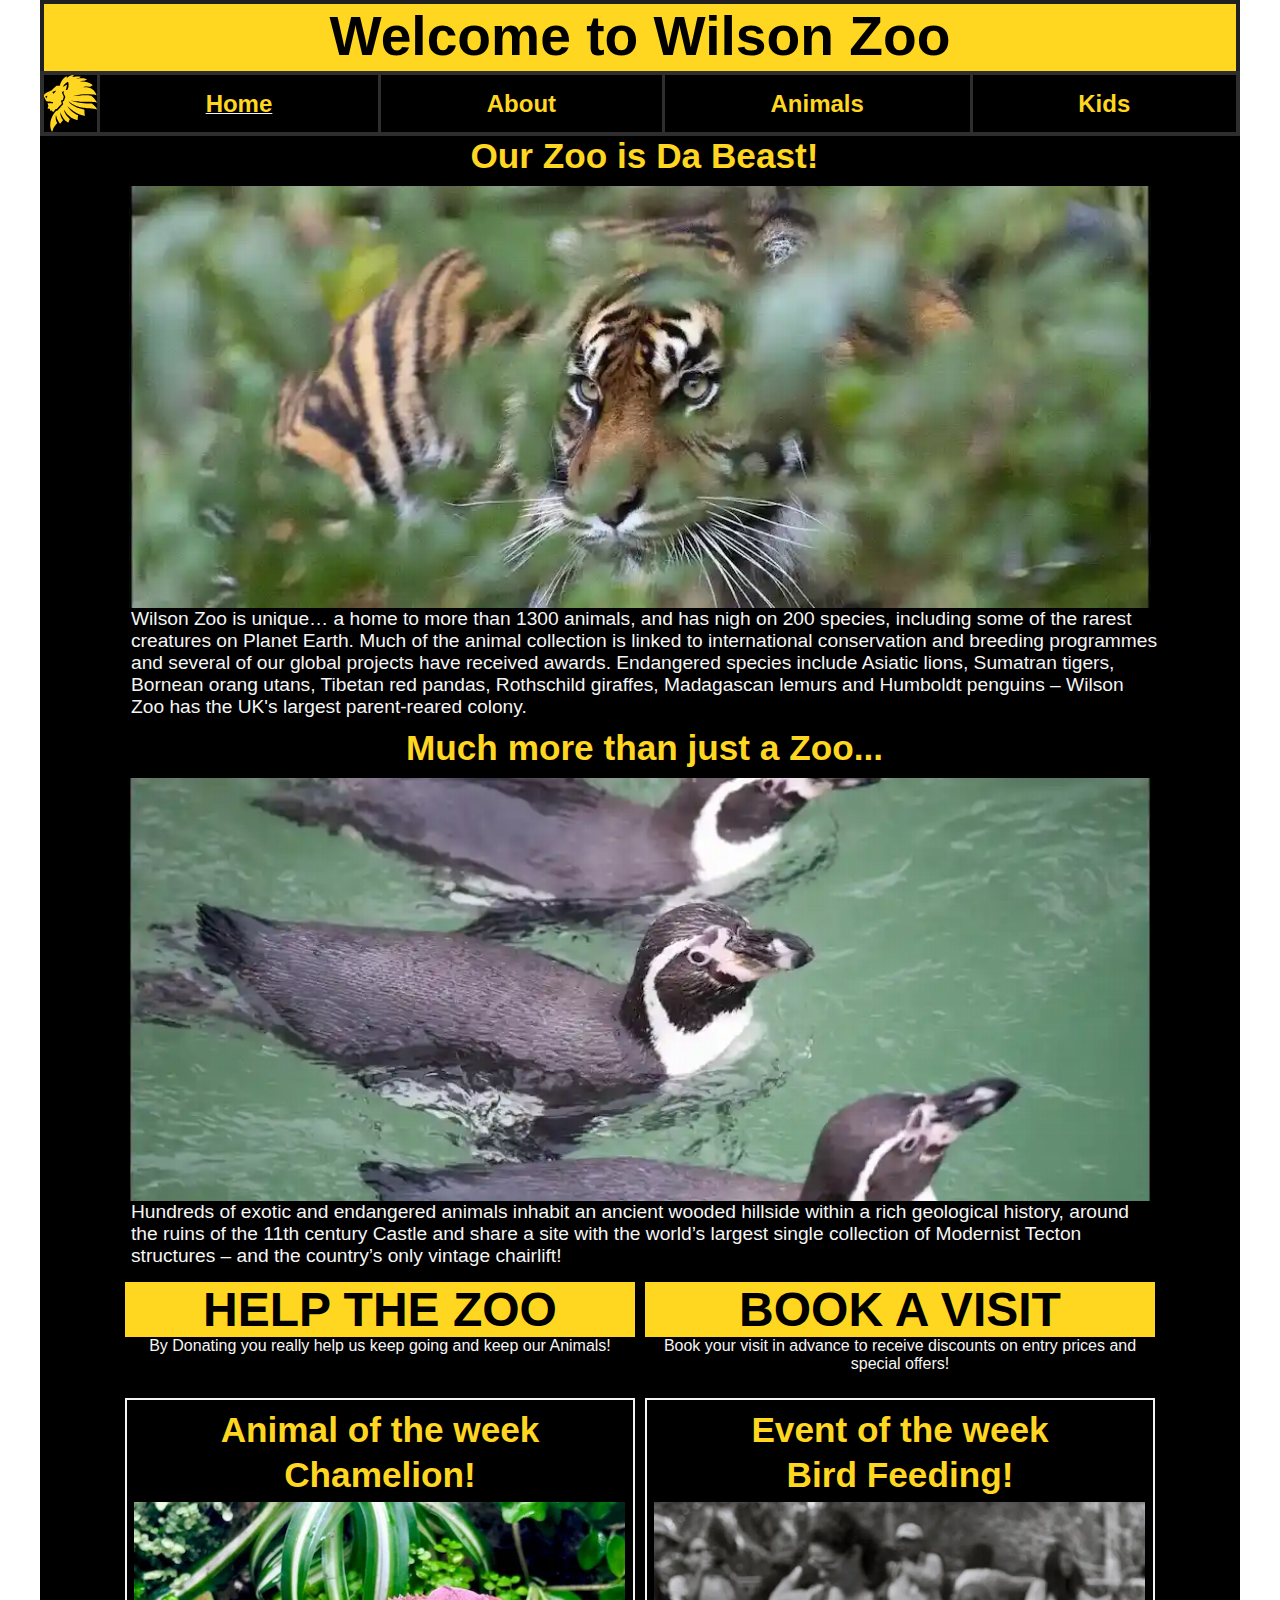
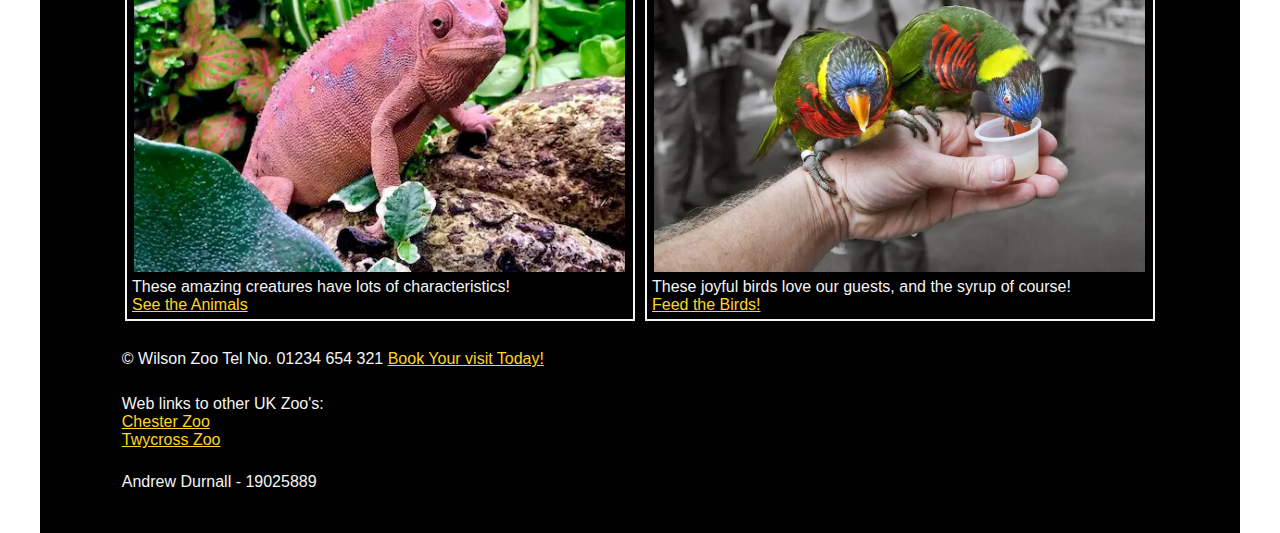
<file: assignment/zoo2/public/index.html>
<!DOCTYPE html>
<html lang="en">

<head>
    <link rel="apple-touch-icon" sizes="180x180" href="images/apple-touch-icon.png">
    <link rel="icon" type="image/png" sizes="32x32" href="images/favicon-32x32.png">
    <link rel="icon" type="image/png" sizes="16x16" href="images/favicon-16x16.png">
    <link rel="manifest" href="manifest.json">
    <link rel="shortcut icon" href="images/favicon.ico">
    <meta name="msapplication-TileColor" content="#da532c">
    <meta name="msapplication-config" content="/images/browserconfig.xml">
    <meta name="theme-color" content="#FFD620">
    <meta charset="UTF-8">
    <meta name="viewport" content="width=device-width, initial-scale=1.0">
    <meta name="description" content="Wilson Zoo">
    <link rel="stylesheet" href="stylesBase.css">
    <title>Welcome to Wilson Zoo!</title>

</head>

<body>
    <div id="myPage">
        <header id="mainHeader">
            <h1>Welcome to Wilson Zoo</h1>

        </header>

        <nav class="mainNav">
            <!--personal photograph-->
            <a href="index.html">
                <picture class="logo">
                    <img src="images/svg.svg" alt="logo" width="200" height="200">
                </picture>
            </a>
            <ul>
                <li><a id="page" href="index.html"><span id="indexh2" class="navbutton">Home</span></a></li>
                <li><a href="about.html"><span class="navbutton">About</span></a></li>
                <li><a href="animals.html"><span class="navbutton">Animals</span></a></li>
                <li><a href="kids.html"><span class="navbutton">Kids</span></a></li>
            </ul>
        </nav>
        <main>
            <div class="top">

                <div class="box" id="inbox1">

                    <h2 class="indexh2">Our Zoo is Da Beast!</h2>
                    <!--photo taken from https://www.dudleyzoo.org.uk/-->
                    <picture>
                        <source srcset="images/tigerbanner.webp" type="image/webp">
                        <source srcset="images/tigerbanner.jpg" type="image/jpg">
                        <img class="banner" src="images/tigerbanner.jpg" alt="tiger" width="1200" height="495">
                    </picture>
                    <div class="split">
                        <p class="p1">Wilson Zoo is unique… a home to more than 1300 animals, and has nigh on 200
                            species,
                            including some of the rarest creatures on Planet Earth.
                            Much of the animal collection is linked to international conservation and breeding
                            programmes and
                            several of our global projects have received awards.
                            Endangered species include Asiatic lions, Sumatran tigers,
                            Bornean orang utans, Tibetan red pandas, Rothschild giraffes,
                            Madagascan lemurs and Humboldt penguins –
                            Wilson Zoo has the UK's largest parent-reared colony.</p>
                    </div>
                </div>

                <div class="box" id="inbox2">
                    <h2 class="indexh2">Much more than just a Zoo...</h2>
                    <!--photo taken from https://www.dudleyzoo.org.uk/-->
                    <picture>
                        <source srcset="images/pengbanner.webp" type="image/webp">
                        <source srcset="images/pengbanner.jpg" type="image/jpg">
                        <img class="banner" src="images/pengbanner.jpg" alt="penguin" width="1200" height="495">
                    </picture>
                    <div class="split">
                        <!--paragraph taken from https://www.dudleyzoo.org.uk/-->
                        <p id="p2">Hundreds of exotic and endangered animals inhabit an ancient wooded hillside
                            within a rich geological history, around the ruins of the 11th century Castle and share a
                            site
                            with the world’s
                            largest single collection of Modernist Tecton structures – and the country’s only vintage
                            chairlift!</p>
                    </div>
                </div>
            </div>
            <div class="boxes">
                <div class="boxb">
                    <a href="bookings.html#donatelink" class="calltoaction">HELP THE ZOO</a>
                    <p>By Donating you really help us keep going and keep our Animals!</p>
                </div>

                <div class="boxb">
                    <a href="bookings.html#booksection" class="calltoaction">BOOK A VISIT</a>
                    <p>Book your visit in advance to receive discounts on entry prices and special offers!</p>
                </div>
            </div>
            <div class="boxes">
                <div class="boxa">
                    <h2>Animal of the week</h2>
                    <h2>Chamelion!</h2>
                    <!--personal photograph-->
                    <picture>
                        <source srcset="images/chamelion.webp" type="image/webp">
                        <source srcset="images/chamelion.jpg" type="image/jpg">
                        <img id="chamelion" src="images/chamelion.jpg" alt="chamelion" class="bodyimg" width="530" height="400">
                    </picture>
                    <p>These amazing creatures have lots of characteristics!</p>
                    <a href="animals.html">See the Animals</a>
                </div>

                <div class="boxa">
                    <h2>Event of the week</h2>
                    <h2>Bird Feeding!</h2>
                    <!--photo taken from https://www.dudleyzoo.org.uk/-->
                    <picture>
                        <source srcset="images/birdfeeding.webp" type="image/webp">
                        <source srcset="images/birdfeeding.jpg" type="image/jpg">
                        <img id="event" src="images/birdfeeding.jpg" alt="events" class="bodyimg" width="960" height="724">
                    </picture>
                    <p>These joyful birds love our guests, and the syrup of course!</p>
                    <a href="bookings.html#eventlink">Feed the Birds!</a>
                </div>
            </div>
            
        </main>
        <footer>
            <p> &copy; Wilson Zoo Tel No. 01234 654 321 <a href="bookings.html">Book Your visit Today!</a></p>
            <ul class="footer">
                <li>
                    <p class="footp">Web links to other UK Zoo's:</p>
                </li>
                <li class="taptarget"><a href="https://www.chesterzoo.org/">Chester Zoo</a></li>
                <li class="taptarget"><a href="https://twycrosszoo.org/">Twycross Zoo</a></li>
            </ul>
            <p>Andrew Durnall - 19025889</p>
        </footer>
    </div>
    <script>

        //check whether browser support service workers

        if ('serviceWorker' in navigator) {

            window.addEventListener('load', function () {

                navigator.serviceWorker.register('serviceworker.js').then(

                    function (registration) {

                        console.log('Service worker registration successful', registration);

                    },

                    function (err) {

                        console.log('Service worker registration failed', err);

                    });

            });

        }

    </script>
</body>

</html>
</file>
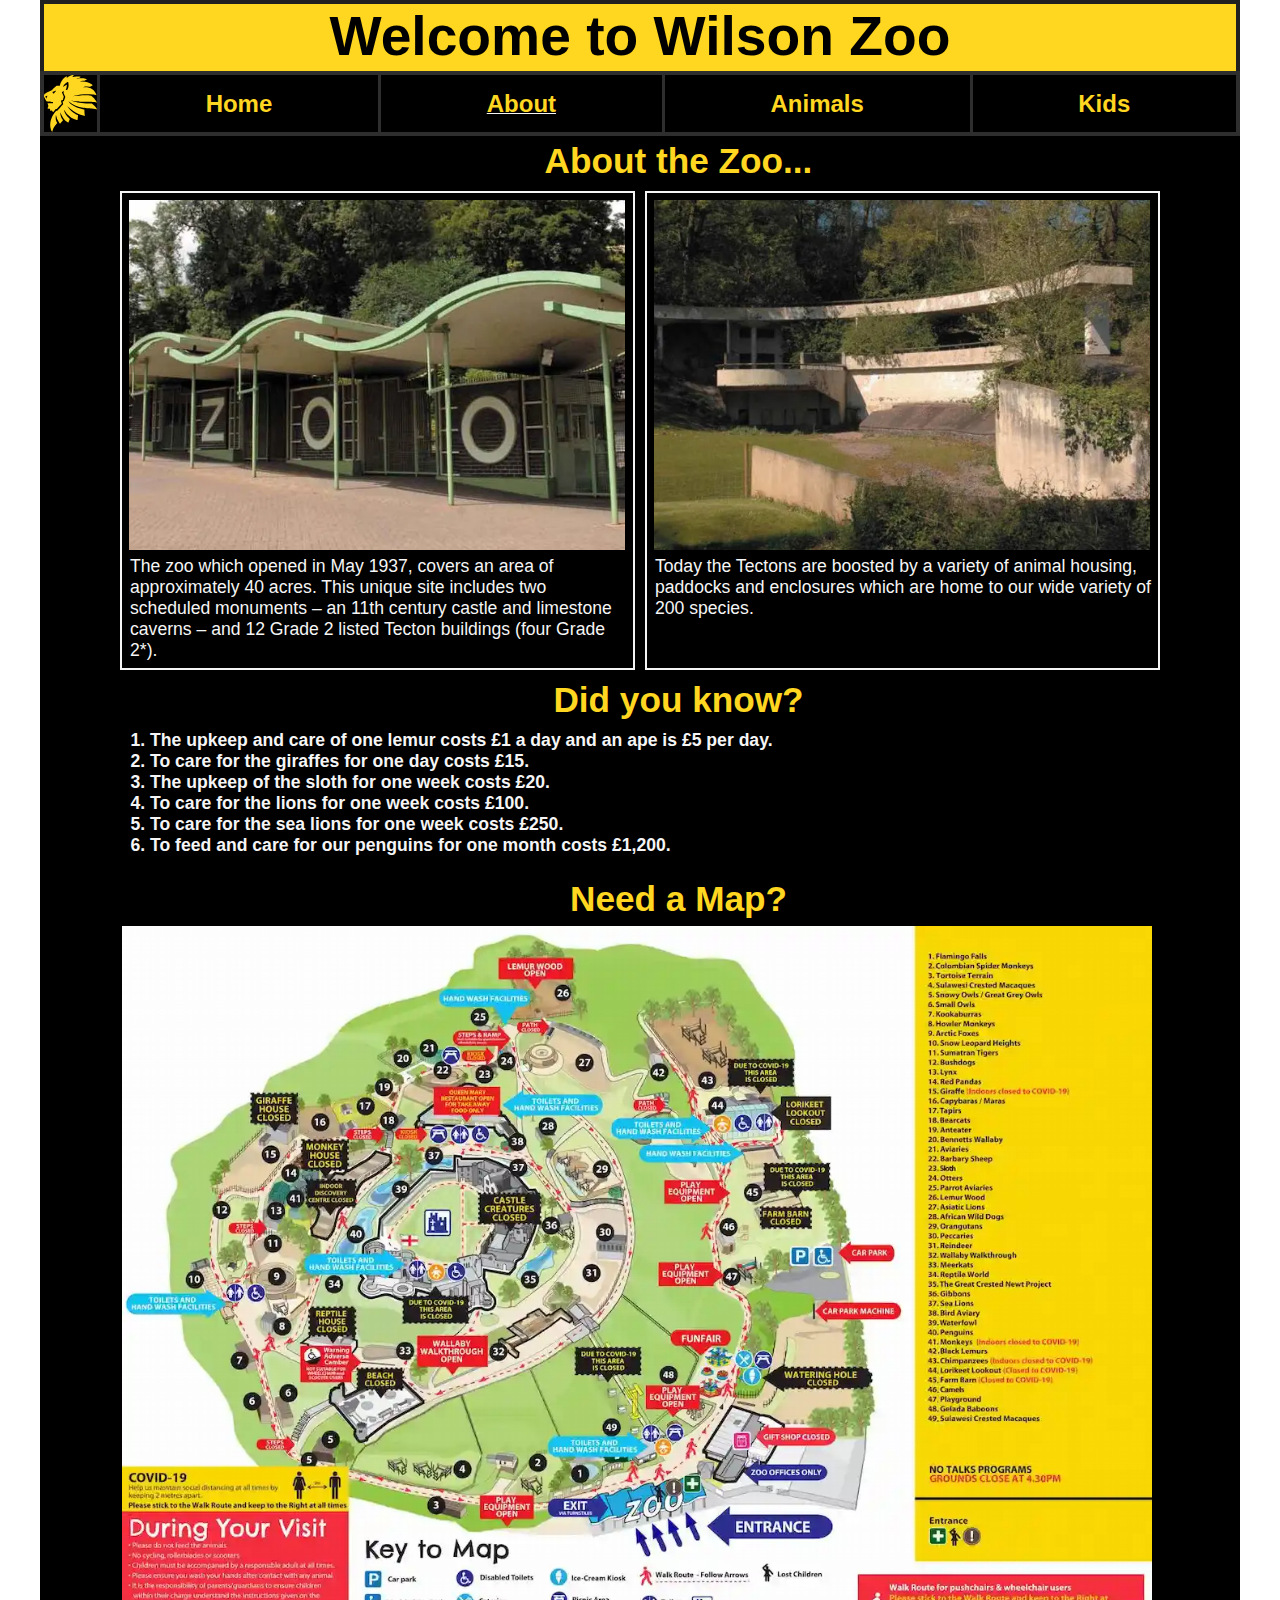
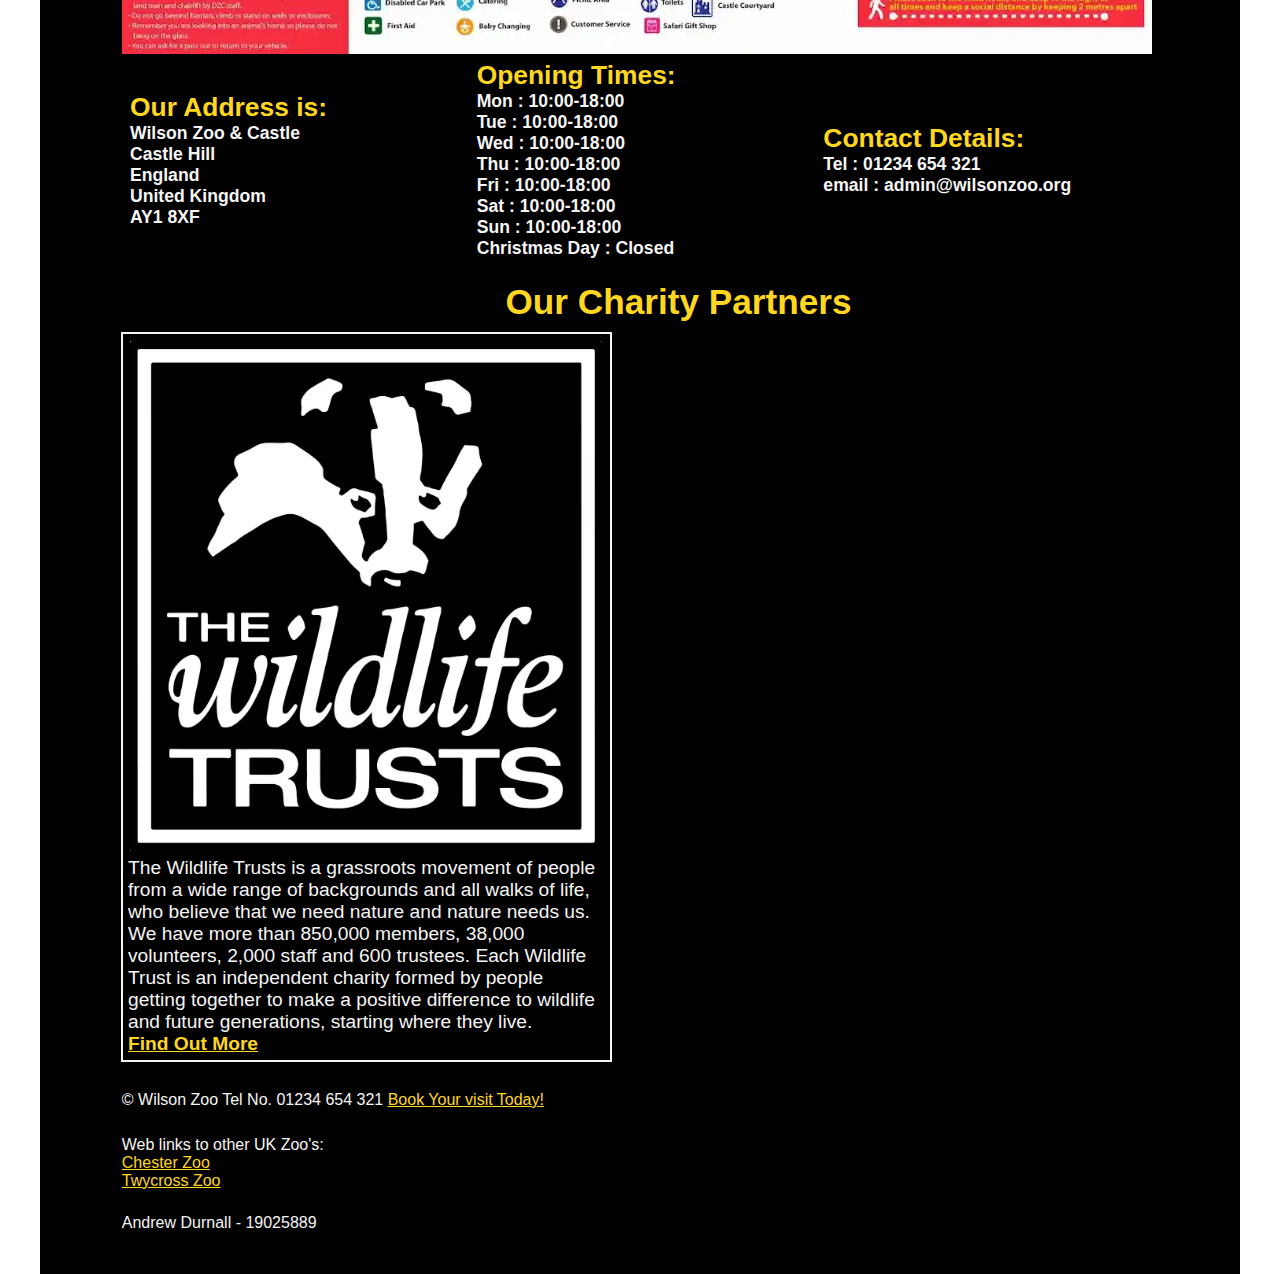
<file: assignment/zoo2/public/about.html>
<!DOCTYPE html>
<html lang="en">

<head>
    <link rel="apple-touch-icon" sizes="180x180" href="images/apple-touch-icon.png">
    <link rel="icon" type="image/png" sizes="32x32" href="images/favicon-32x32.png">
    <link rel="icon" type="image/png" sizes="16x16" href="images/favicon-16x16.png">
    <link rel="manifest" href="manifest.json">
    <link rel="shortcut icon" href="images/favicon.ico">
    <meta name="msapplication-TileColor" content="#da532c">
    <meta name="msapplication-config" content="/images/browserconfig.xml">
    <meta name="theme-color" content="#FFD620">
    <meta charset="UTF-8">
    <meta name="viewport" content="width=device-width, initial-scale=1.0">
    <meta name="description" content="Wilson Zoo">
    <link rel="stylesheet" href="stylesBase.css">
    <title>Welcome to Wilson Zoo!</title>

</head>

<body>
    <div id="myPage">
        <header id="mainHeader">
            <h1>Welcome to Wilson Zoo</h1>

        </header>
        <nav class="mainNav">
            <!--personal photograph-->
            <a href="index.html">
                <picture class="logo">
                    <img src="images/svg.svg" alt="logo" width="200" height="200">
                </picture>
            </a>
            <ul>
                <li><a href="index.html"><span class="navbutton">Home</span></a></li>
                <li><a id="page" href="about.html"><span id="abouth2" class="navbutton">About</span></a></li>
                <li><a href="animals.html"><span class="navbutton">Animals</span></a></li>
                <li><a href="kids.html"><span class="navbutton">Kids</span></a></li>
            </ul>
        </nav>
        <main>
            <h2 class="h2d2">About the Zoo...</h2>

            <div class="boxes">
                <div class="boxa" id="ab1">
                    <!--photo taken from https://www.dudleyzoo.org.uk/-->
                    <picture>
                        <source srcset="images/gate.webp" type="image/webp">
                        <source srcset="images/gate.jpg" type="image/jpg">
                        <img id="gate" src="images/gate.jpg" alt="zoo gate" class="bodyimg" width="680" height="480">
                    </picture>
                    <p id="about1">
                        <!--paragraph taken from https://www.dudleyzoo.org.uk/-->
                        The zoo which opened in May 1937, covers an area of approximately 40 acres.
                        This unique site includes two scheduled monuments – an 11th century castle and limestone caverns
                        – and 12 Grade 2 listed Tecton buildings (four Grade 2*).
                    </p>
                </div>
                <div class="boxa" id="ad2">
                    <!--photo taken from https://www.dudleyzoo.org.uk/-->
                    <picture>
                        <source srcset="images/tecton.webp" type="image/webp">
                        <source srcset="images/tecton.jpg" type="image/jpg">
                        <img id="tecton" src="images/tecton.jpg" alt="tecton" class="bodyimg" width="680" height="480">
                    </picture>
                    <p id="about2">
                        <!--paragraph taken from https://www.dudleyzoo.org.uk/-->
                        Today the Tectons are boosted by a variety of animal housing,
                        paddocks and enclosures which are home to our wide variety of 200 species.
                    </p>
                </div>
            </div>
            <h2 class="h2d2">Did you know?</h2>
            <div class="boxes">
                <ol class="aboutul" id="ol">
                    <li>The upkeep and care of one lemur costs £1 a day and an ape is £5 per day.</li>
                    <li>To care for the giraffes for one day costs £15.</li>
                    <li>The upkeep of the sloth for one week costs £20.</li>
                    <li>To care for the lions for one week costs £100.</li>
                    <li>To care for the sea lions for one week costs £250.</li>
                    <li>To feed and care for our penguins for one month costs £1,200.</li>
                </ol>
            </div>
            <h2 class="h2d2">Need a Map?</h2>
            <div class="boxes">
                <!--photo taken from https://www.dudleyzoo.org.uk/-->
                <picture>
                    <source srcset="images/map.webp" type="image/webp">
                    <source srcset="images/map.jpg" type="image/jpg">
                    <img id="map" src="images/MAP.jpg" alt="map" class="bodyimg" width="1272" height="900">
                </picture>
            </div>
            <div class="boxes">
                <ul class="aboutul" id="address">
                    <li id="addr">Our Address is:</li>
                    <li>Wilson Zoo & Castle</li>
                    <li>Castle Hill</li>
                    <li>England</li>
                    <li>United Kingdom</li>
                    <li>AY1 8XF</li>
                </ul>
                <ul class="aboutul" id="openingtimes">
                    <li id="times">Opening Times:</li>
                    <li>Mon : 10:00-18:00</li>
                    <li>Tue : 10:00-18:00</li>
                    <li>Wed : 10:00-18:00</li>
                    <li>Thu : 10:00-18:00</li>
                    <li>Fri : 10:00-18:00</li>
                    <li>Sat : 10:00-18:00</li>
                    <li>Sun : 10:00-18:00</li>
                    <li>Christmas Day : Closed</li>
                </ul>
                <ul class="aboutul" id="contact">
                    <li id="cont">Contact Details:</li>
                    <li>Tel : 01234 654 321</li>
                    <li>email : admin@wilsonzoo.org</li>
                </ul>
            </div>
            <h2 class="h2d2">Our Charity Partners</h2>
            <div class="top">
                    <div class="boxa" id="trustbox">
                        <!--photo taken from https://www.wildlifetrusts.org/-->
                        <picture>
                            <source srcset="images/trust.webp" type="image/webp">
                            <source srcset="images/trust.jpg" type="image/jpg">
                            <img id="trust" src="images/trust.png" alt="trust" class="bodyimg" width="1200" height="1296">
                        </picture>
                        <!--paragraph taken from https://www.wildlifetrusts.org/about-us-->
                        <p>The Wildlife Trusts is a grassroots movement of people from a wide range of backgrounds and all 
                            walks of life, who believe that we need nature and nature needs us.
                            We have more than 850,000 members, 38,000 volunteers, 2,000 staff and 600 trustees.
                            Each Wildlife Trust is an independent charity formed by people getting together to make a
                            positive difference to wildlife and future generations,
                            starting where they live.
                            <a id="partlink" href="https://www.wildlifetrusts.org/">Find Out More</a>
                        </p>
                    </div>
                
            </div>

        </main>
        <footer>
            <p> &copy; Wilson Zoo Tel No. 01234 654 321 <a href="bookings.html">Book Your visit Today!</a></p>
            <ul class="footer">
                <li>
                    <p class="footp">Web links to other UK Zoo's:</p>
                </li>
                <li class="taptarget"><a href="https://www.chesterzoo.org/">Chester Zoo</a></li>
                <li class="taptarget"><a href="https://twycrosszoo.org/">Twycross Zoo</a></li>
            </ul>
            <p>Andrew Durnall - 19025889</p>
        </footer>
    </div>
    <script>

        //check whether browser support service workers

        if ('serviceWorker' in navigator) {

            window.addEventListener('load', function () {

                navigator.serviceWorker.register('serviceworker.js').then(

                    function (registration) {

                        console.log('Service worker registration successful', registration);

                    },

                    function (err) {

                        console.log('Service worker registration failed', err);

                    });

            });

        }

    </script>
</body>

</html>
</file>
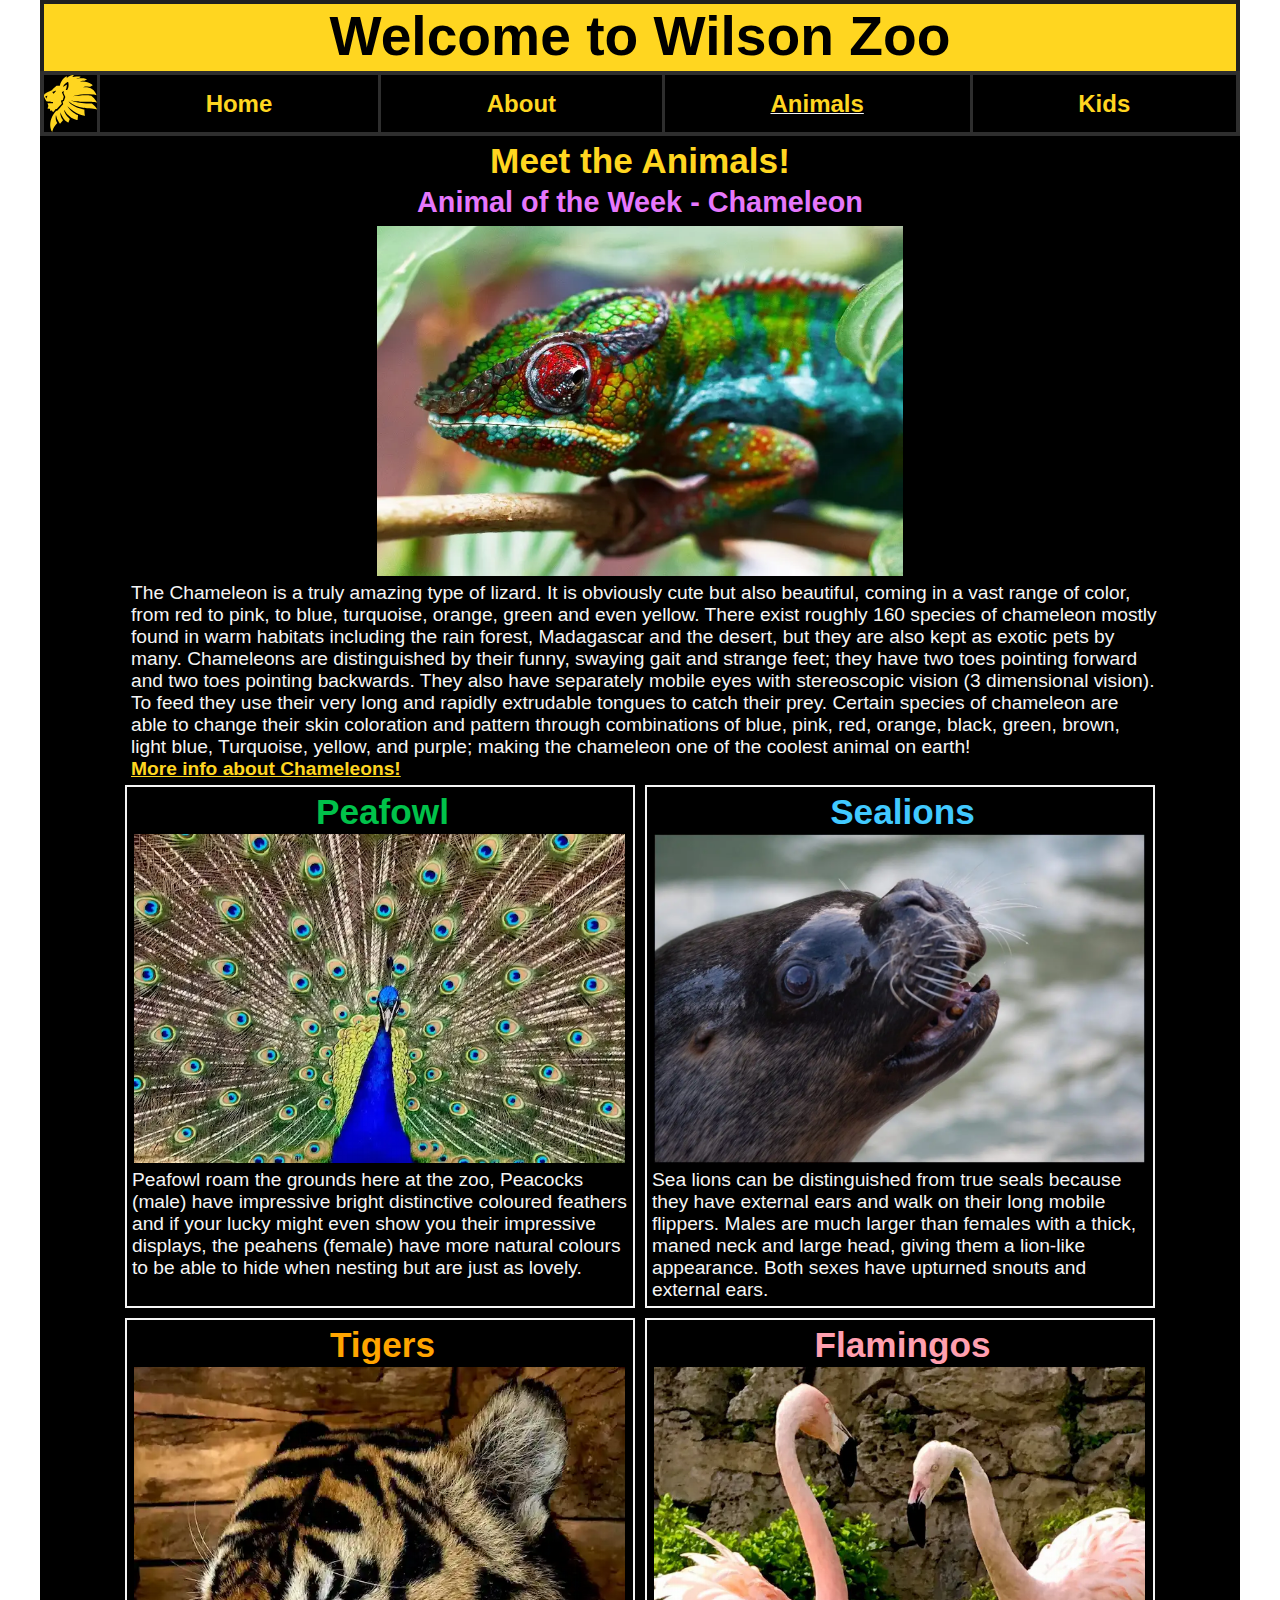
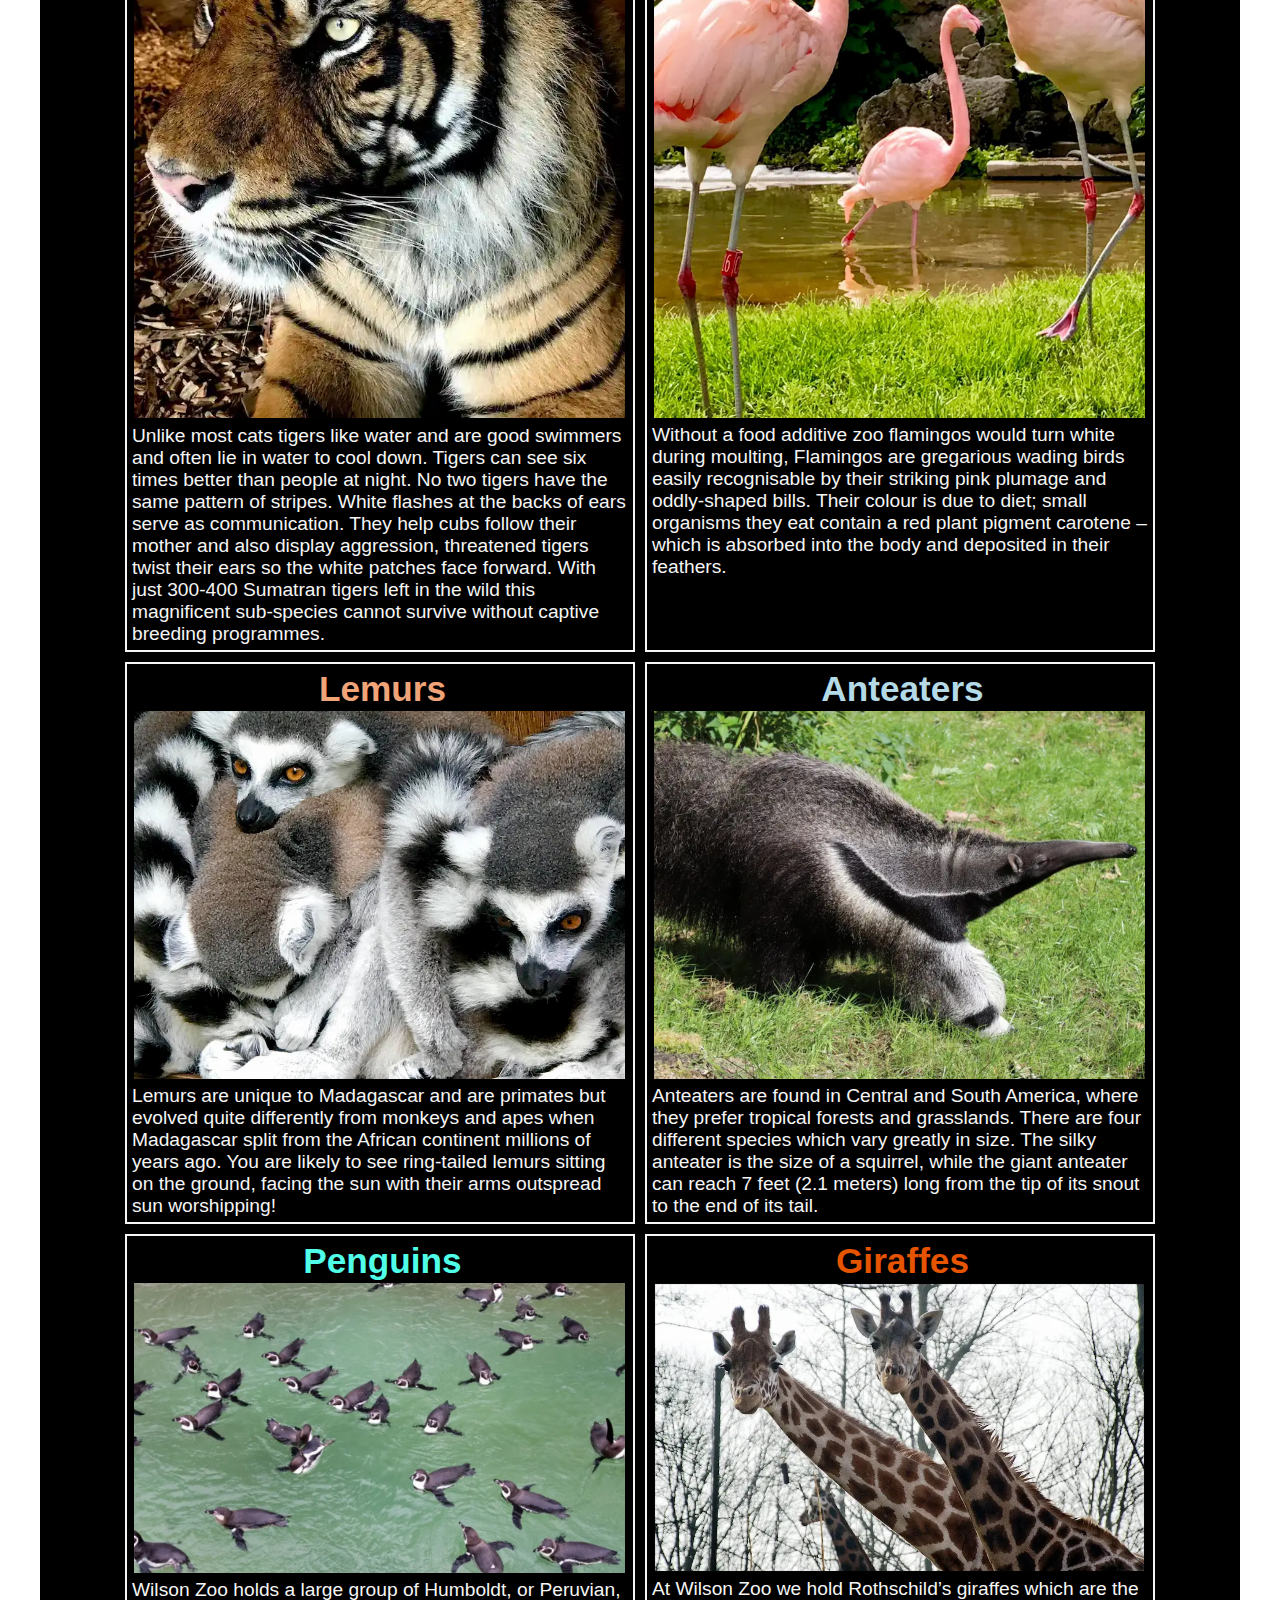
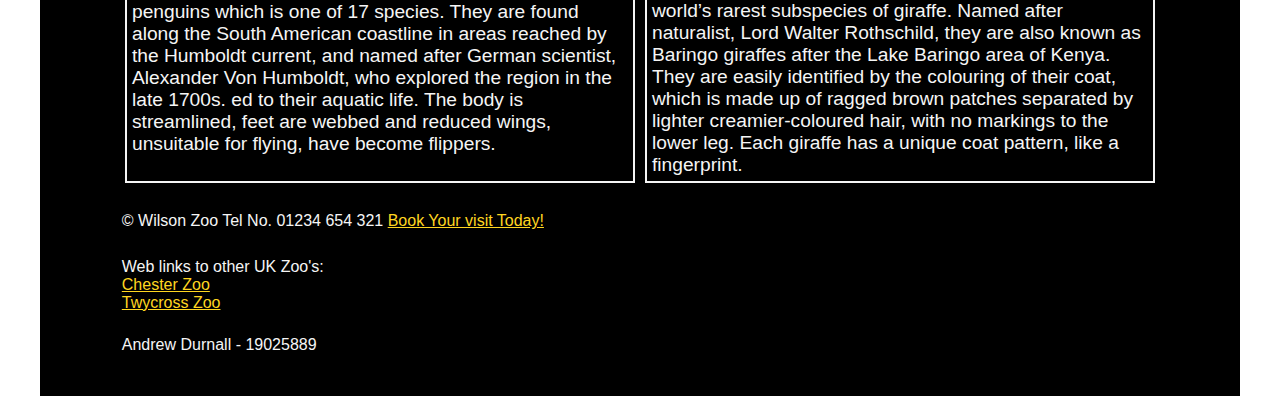
<file: assignment/zoo2/public/animals.html>
<!DOCTYPE html>
<html lang="en">

<head>
    <link rel="apple-touch-icon" sizes="180x180" href="images/apple-touch-icon.png">
    <link rel="icon" type="image/png" sizes="32x32" href="images/favicon-32x32.png">
    <link rel="icon" type="image/png" sizes="16x16" href="images/favicon-16x16.png">
    <link rel="manifest" href="manifest.json">
    <link rel="shortcut icon" href="images/favicon.ico">
    <meta name="msapplication-TileColor" content="#da532c">
    <meta name="msapplication-config" content="/images/browserconfig.xml">
    <meta name="theme-color" content="#FFD620">
    <meta charset="UTF-8">
    <meta name="viewport" content="width=device-width, initial-scale=1.0">
    <meta name="description" content="Wilson Zoo">
    <link rel="stylesheet" href="stylesBase.css">
    <title>Welcome to Wilson Zoo!</title>

</head>

<body>
    <div id="myPage">
        <header id="mainHeader">
            <h1>Welcome to Wilson Zoo</h1>

        </header>
        <nav class="mainNav">
            <!--personal photograph-->
            <a href="index.html">
                <picture class="logo">
                    <img src="images/svg.svg" alt="logo" width="200" height="200">
                </picture>
            </a>
            <ul>
                <li><a href="index.html"><span class="navbutton">Home</span></a></li>
                <li><a href="about.html"><span class="navbutton">About</span></a></li>
                <li><a id="page" href="animals.html"><span id="animalsh2" class="navbutton">Animals</span></a></li>
                <li><a href="kids.html"><span class="navbutton">Kids</span></a></li>
            </ul>
        </nav>
        <main>
            <h2>Meet the Animals!</h2>

            <div class="top">
                <div class="box" id="inbox1">
                    <h3 id="chamh2">Animal of the Week - Chameleon</h3>
                    <!--photo taken from https://www.somepets.com/25-amazing-chameleon-pictures/-->
                    <div class="animaltop">
                        <picture>
                            <source srcset="images/chamelion2.webp" type="image/webp">
                            <source srcset="images/chamelion2.jpg" type="image/jpg">
                            <img id="chamelion2" src="images/chamelion2.jpg" alt="chamelion" class="bodyimg" width="794" height="529">
                        </picture>
                    </div>
                    <!--paragraph taken from https://www.dudleyzoo.org.uk/-->
                    <div>
                    <p>
                        The Chameleon is a truly amazing type of lizard.
                        It is obviously cute but also beautiful,
                        coming in a vast range of color, from red to pink,
                        to blue, turquoise, orange, green and even yellow.
                        There exist roughly 160 species of chameleon mostly
                        found in warm habitats including the rain forest,
                        Madagascar and the desert, but they are also kept as exotic pets by many.
                        Chameleons are distinguished by their funny, swaying gait and strange feet; they
                        have two toes pointing forward and two toes pointing backwards. They also have separately
                        mobile eyes with stereoscopic vision (3 dimensional vision). To feed they use their very
                        long and rapidly extrudable tongues to catch their prey. Certain species of chameleon are
                        able to change
                        their skin coloration and pattern through combinations of blue, pink, red, orange, black,
                        green, brown,
                        light blue, Turquoise, yellow, and purple; making the chameleon one of the coolest animal on
                        earth!
                        <a id="chamlink" href="holding.html">More info about Chameleons!</a>
                    </p>
                </div>
            </div>

            <div class="boxes">
                <div class="boxa">
                    <h2 id="peah2">Peafowl</h2>
                    <!--personal photograph-->
                    <picture>
                        <source srcset="images/peacock.webp" type="image/webp">
                        <source srcset="images/peacock.jpg" type="image/jpg">
                        <img id="pcock" src="images/peacock.jpg" alt="peacock" class="bodyimg" width="700" height="469">
                    </picture>
                    <p>
                        <!--personal paragraph-->
                        Peafowl roam the grounds here at the zoo, Peacocks (male) have
                        impressive bright distinctive coloured feathers and if your lucky might even show you their
                        impressive displays, the peahens (female) have more natural colours to be able to hide
                        when nesting but are just as lovely.
                    </p>
                </div>

                <div class="boxa">
                    <h2 id="seah2">Sealions</h2>
                    <!--photo taken from https://www.dudleyzoo.org.uk/-->
                    <picture>
                        <source srcset="images/sealion.webp" type="image/webp">
                        <source srcset="images/sealion.jpg" type="image/jpg">
                        <img id="sealion" src="images/sealion.jpg" alt="sealion" class="bodyimg" width="1200" height="804">
                    </picture>
                    <!--paragraph taken from https://www.dudleyzoo.org.uk/-->
                    <p id="para3">
                        Sea lions can be distinguished from true seals because they have external
                        ears and walk on their long mobile flippers. Males are much larger than females with a
                        thick, maned
                        neck and large head, giving them a lion-like appearance. Both sexes have upturned snouts and
                        external ears.
                    </p>
                </div>

            </div>

            <div class="boxes">

                <div class="boxa">
                    <h2 id="tigh2">Tigers</h2>
                    <p id="para1">
                        <!--photo taken from https://www.dudleyzoo.org.uk/-->
                        <picture>
                            <source srcset="images/tiger.webp" type="image/webp">
                            <source srcset="images/tiger.jpg" type="image/jpg">
                            <img src="images/tiger.jpg" id="tiger2" alt="tiger" class="bodyimg" width="679" height="900">
                        </picture>
                        <!--paragraph taken from https://www.dudleyzoo.org.uk/-->
                        Unlike most cats tigers like water and are good swimmers and often lie in water to cool
                        down.
                        Tigers can see six times better than people at night.
                        No two tigers have the same pattern of stripes.
                        White flashes at the backs of ears serve as communication. They help cubs follow their
                        mother and also display aggression, threatened tigers twist their ears so the white patches
                        face forward.
                        With just 300-400 Sumatran tigers left in the wild this magnificent sub-species cannot
                        survive without captive breeding programmes.
                    </p>
                </div>

                <div class="boxa">
                    <h2 id="flah2">Flamingos</h2>
                    <!--personal photograph-->
                    <picture>
                        <source srcset="images/flamingo.webp" type="image/webp">
                        <source srcset="images/flamingo.jpg" type="image/jpg">
                        <img id="flamingo" src="images/flamingo.jpg" alt="Flamingo's" class="bodyimg" width="754" height="1000">
                    </picture>
                    <p>
                        <!--paragraph taken from https://www.dudleyzoo.org.uk/-->
                        Without a food additive zoo flamingos would turn white during moulting,
                        Flamingos are gregarious wading birds easily recognisable by their striking pink plumage and
                        oddly-shaped bills. Their colour is due to diet; small organisms they eat contain a red
                        plant pigment carotene –
                        which is absorbed into the body and deposited in their feathers.
                    </p>
                </div>

            </div>

            <div class="boxes">

                <div class="boxa">
                    <h2 id="lemh2">Lemurs</h2>
                    <!--personal photograph-->
                    <picture>
                        <source srcset="images/lemur.webp" type="image/webp">
                        <source srcset="images/lemur.jpg" type="image/jpg">
                        <img id="lemur2" src="images/lemur.jpg" alt="lemur" class="bodyimg" width="933" height="700">
                    </picture>
                    <p>
                        <!--paragraph taken from https://www.dudleyzoo.org.uk/-->
                        Lemurs are unique to Madagascar and are primates but evolved quite differently from monkeys
                        and apes when
                        Madagascar split from the African continent millions of years ago.
                        You are likely to see ring-tailed lemurs sitting on the ground,
                        facing the sun with their arms outspread sun worshipping!
                    </p>
                </div>


                <div class="boxa">
                    <h2 id="anth2">Anteaters</h2>
                    <!--photo taken from https://www.dudleyzoo.org.uk/-->
                    <picture>
                        <source srcset="images/anteater.webp" type="image/webp">
                        <source srcset="images/anteater.jpg" type="image/jpg">
                        <img id="anteater" src="images/anteater.jpg" alt="anteater" class="bodyimg" width="800" height="600">
                    </picture>
                    <p>
                        <!--paragraph taken from https://www.dudleyzoo.org.uk/-->
                        Anteaters are found in Central and South America, where they prefer tropical forests and
                        grasslands.
                        There are four different species which vary greatly in size. The silky anteater is the size
                        of a squirrel,
                        while the giant anteater can reach 7 feet (2.1 meters) long from the tip of its snout to the
                        end of its tail.
                    </p>
                </div>

            </div>

            <div class="boxes">

                <div class="boxa">
                    <h2 id="penh2">Penguins</h2>
                    <!--photo taken from https://www.dudleyzoo.org.uk/-->
                    <picture>
                        <source srcset="images/penguins.webp" type="image/webp">
                        <source srcset="images/penguinsjpg" type="image/jpg">
                        <img id="penguins" src="images/penguins.jpg" alt="penguins" class="bodyimg" width="1200" height="707">
                    </picture>
                    <!--paragraph taken from https://www.dudleyzoo.org.uk/-->
                    <p>
                        Wilson Zoo holds a large group of Humboldt, or Peruvian, penguins which is one of 17
                        species. They are found along the South American coastline
                        in areas reached by the Humboldt current, and named after German scientist, Alexander Von
                        Humboldt, who explored the region in the late 1700s.
                        ed to their aquatic life. The body is streamlined, feet are webbed and reduced wings,
                        unsuitable for flying, have become flippers.
                    </p>
                </div>

                <div class="boxa">
                    <h2 id="girh2">Giraffes</h2>
                    <!--photo taken from https://www.dudleyzoo.org.uk/-->
                    <picture>
                        <source srcset="images/giraffe.webp" type="image/webp">
                        <source srcset="images/giraffe" type="image/jpg">
                        <img id="giraffes" src="images/giraffe.jpg" alt="giraffe" class="bodyimg" width="849" height="500">
                    </picture>
                    <!--paragraph taken from https://www.dudleyzoo.org.uk/-->
                    <p>
                        At Wilson Zoo we hold Rothschild’s giraffes which are the world’s rarest subspecies of
                        giraffe.
                        Named after naturalist, Lord Walter Rothschild, they are
                        also known as Baringo giraffes after the Lake Baringo area of Kenya.
                        They are easily identified by the colouring of their coat, which is made up of ragged brown
                        patches separated by lighter creamier-coloured hair, with no markings to the lower leg.
                        Each giraffe has a unique coat pattern, like a fingerprint.
                    </p>
                </div>

            </div>

    </div>

    </main>
    <footer>
        <p> &copy; Wilson Zoo Tel No. 01234 654 321 <a href="bookings.html">Book Your visit Today!</a></p>
        <ul class="footer">
            <li>
                <p class="footp">Web links to other UK Zoo's:</p>
            </li>
            <li class="taptarget"><a href="https://www.chesterzoo.org/">Chester Zoo</a></li>
            <li class="taptarget"><a href="https://twycrosszoo.org/">Twycross Zoo</a></li>
        </ul>
        <p>Andrew Durnall - 19025889</p>
    </footer>
    </div>
    <script>

        //check whether browser support service workers

        if ('serviceWorker' in navigator) {

            window.addEventListener('load', function () {

                navigator.serviceWorker.register('serviceworker.js').then(

                    function (registration) {

                        console.log('Service worker registration successful', registration);

                    },

                    function (err) {

                        console.log('Service worker registration failed', err);

                    });

            });

        }

    </script>
</body>

</html>
</file>
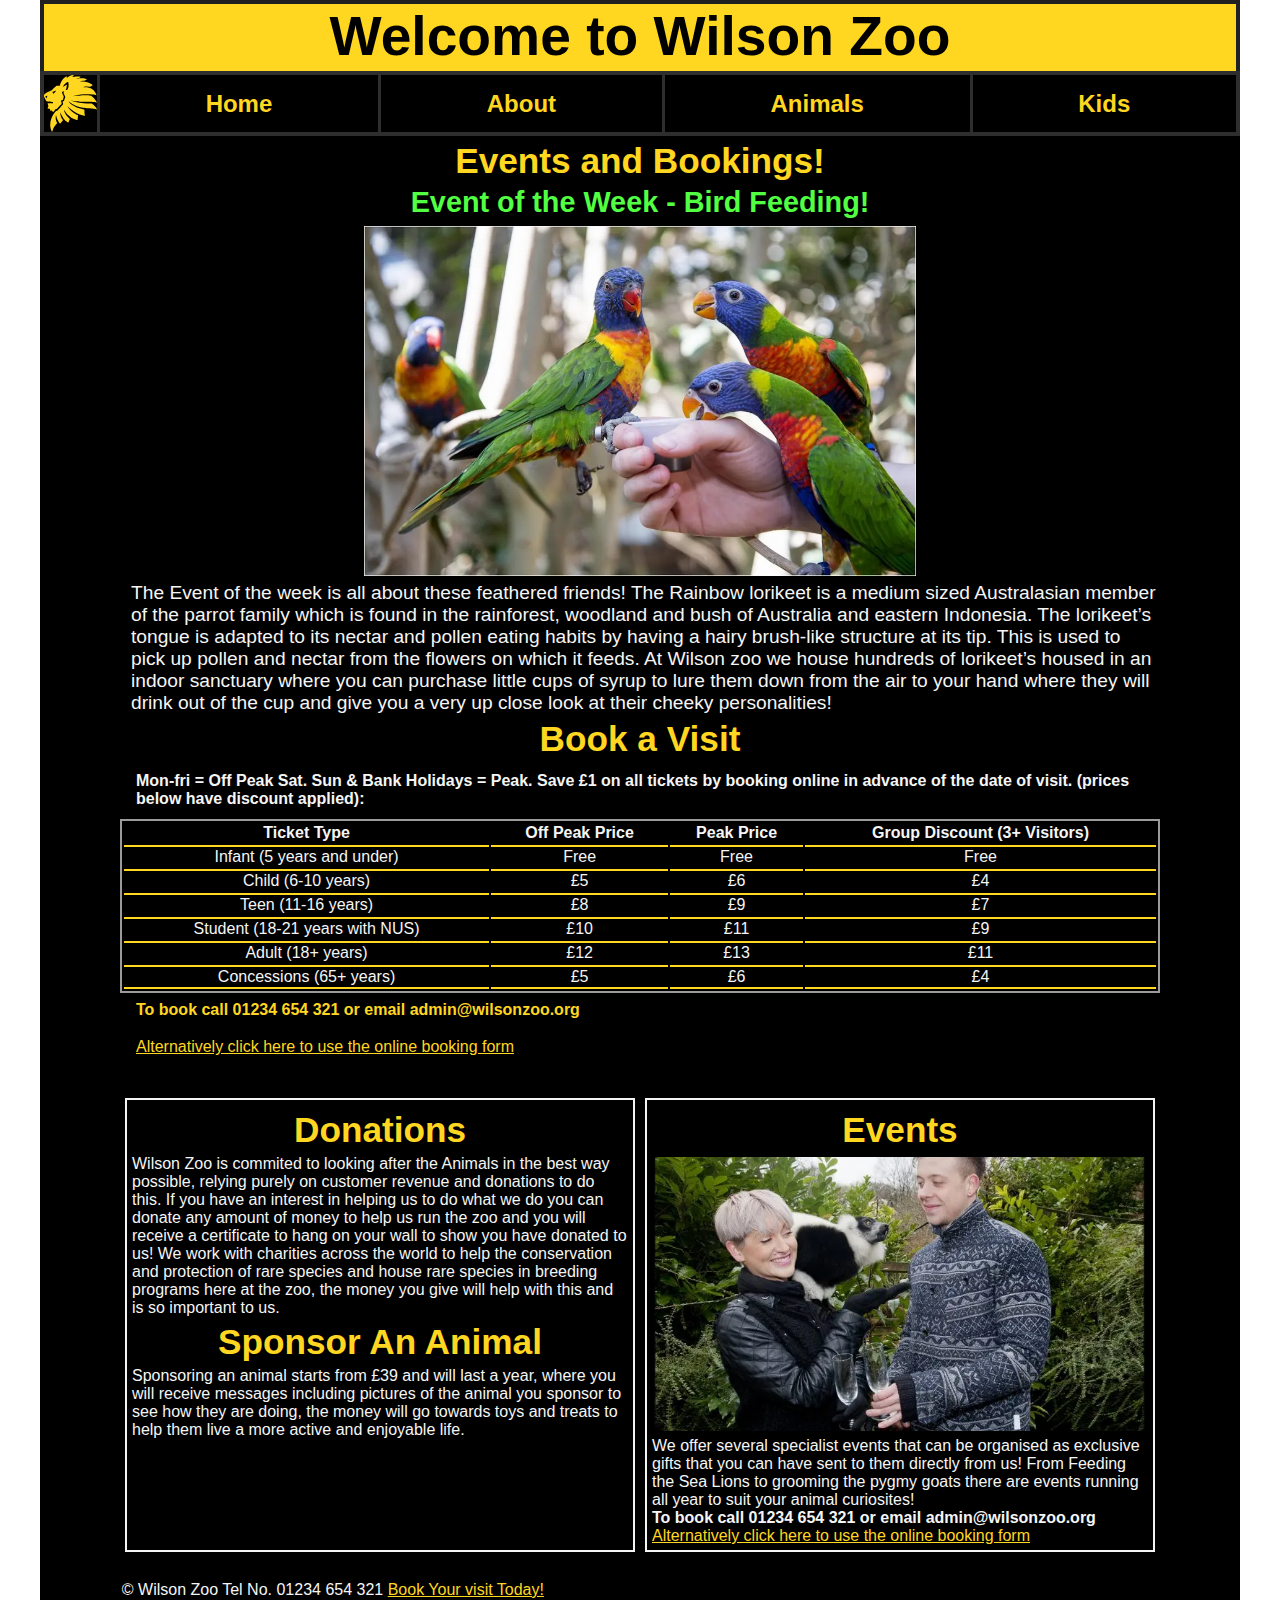
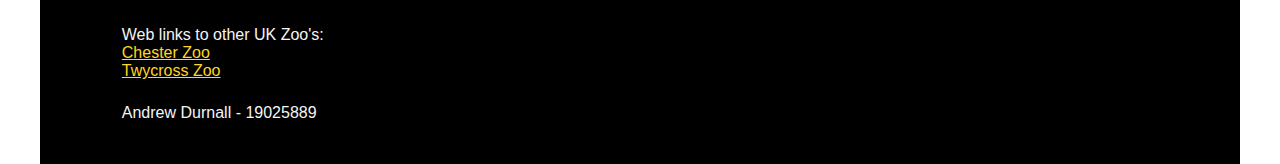
<file: assignment/zoo2/public/bookings.html>
<!DOCTYPE html>
<html lang="en">

<head>
  <link rel="apple-touch-icon" sizes="180x180" href="images/apple-touch-icon.png">
  <link rel="icon" type="image/png" sizes="32x32" href="images/favicon-32x32.png">
  <link rel="icon" type="image/png" sizes="16x16" href="images/favicon-16x16.png">
  <link rel="manifest" href="manifest.json">
  <link rel="shortcut icon" href="images/favicon.ico">
  <meta name="msapplication-TileColor" content="#da532c">
  <meta name="msapplication-config" content="/images/browserconfig.xml">
  <meta name="theme-color" content="#FFD620">
  <meta charset="UTF-8">
  <meta name="viewport" content="width=device-width, initial-scale=1.0">
  <meta name="description" content="Wilson Zoo">
  <link rel="stylesheet" href="stylesBase.css">
  <title>Welcome to Wilson Zoo!</title>

</head>

<body>
  <div id="myPage">
    <header id="mainHeader">
      <h1>Welcome to Wilson Zoo</h1>

    </header>
    <nav class="mainNav">
      <!--personal photograph-->
      <a href="index.html">
        <picture class="logo">
          <img src="images/svg.svg" alt="logo" width="200" height="200">
        </picture>
      </a>
      <ul>
        <li><a href="index.html"><span class="navbutton">Home</span></a></li>
        <li><a href="about.html"><span class="navbutton">About</span></a></li>
        <li><a href="animals.html"><span class="navbutton">Animals</span></a></li>
        <li><a href="kids.html"><span class="navbutton">Kids</span></a></li>
      </ul>
    </nav>

    <main>
      <h2>Events and Bookings!</h2>
      <div class="top">
        <div class="box" id="inbox3">
          <h3 id="weekevent">Event of the Week - Bird Feeding!</h3>
          <div class="animaltop">
            <!--photo taken from https://www.dudleyzoo.org.uk/-->
            <picture>
              <source srcset="images/lorikeet.webp" type="image/webp">
              <source srcset="images/lorikeet.jpg" type="image/jpg">
              <img id="lorikeet" src="images/lorikeet.jpg" alt="lorikeets" class="bodyimg" width="1000" height="635">
            </picture>
          </div>
          <div>
            <p class="paragraph">
              <!--paragraph taken from https://www.dudleyzoo.org.uk/ as well as some additions by myself-->
              The Event of the week is all about these feathered friends!
              The Rainbow lorikeet is a medium sized Australasian member of the parrot family which is found in the
              rainforest,
              woodland and bush of Australia and eastern Indonesia.
              The lorikeet’s tongue is adapted to its nectar and pollen eating habits by having a hairy brush-like
              structure
              at its tip.
              This is used to pick up pollen and nectar from the flowers on which it feeds.
              At Wilson zoo we house hundreds of lorikeet’s housed in an indoor sanctuary where you can purchase little
              cups
              of syrup to
              lure them down from the air to your hand where they will
              drink out of the cup and give you a very up close look at their cheeky personalities!
            </p>
          </div>
        </div>
      </div>

      <h2 id="booksection">Book a Visit</h2>
      <div class="boxes">
        <p class="price1">
          Mon-fri = Off Peak Sat. Sun & Bank Holidays = Peak. Save £1 on all tickets by booking online in advance of the
          date of visit.
          (prices below have discount applied):
        </p>
      </div>
      <div class="boxes">
        <table class="table">
          <tr>
            <th>Ticket Type</th>
            <th>Off Peak Price</th>
            <th>Peak Price</th>
            <th>Group Discount (3+ Visitors)</th>
          </tr>
          <tr>
            <td>Infant (5 years and under)</td>
            <td>Free</td>
            <td>Free</td>
            <td>Free</td>
          </tr>
          <tr>
            <td>Child (6-10 years)</td>
            <td>£5</td>
            <td>£6</td>
            <td>£4</td>
          </tr>
          <tr>
            <td>Teen (11-16 years)</td>
            <td>£8</td>
            <td>£9</td>
            <td>£7</td>
          </tr>
          <tr>
            <td>Student (18-21 years with NUS)</td>
            <td>£10</td>
            <td>£11</td>
            <td>£9</td>
          </tr>
          <tr>
            <td>Adult (18+ years)</td>
            <td>£12</td>
            <td>£13</td>
            <td>£11</td>
          </tr>
          <tr>
            <td class="last">Concessions (65+ years)</td>
            <td class="last">£5</td>
            <td class="last">£6</td>
            <td class="last">£4</td>
          </tr>
        </table>
      </div>
      <div class="boxes">
        <div class="split">
          <p class="price">To book call 01234 654 321 or email admin@wilsonzoo.org</p>
          <p><a class="booklink" href="holding.html">Alternatively click here to use the online booking form</a></p>
        </div>
      </div>


      <div class="boxes">
        <div class="boxa">
          <h2 id="donatelink">Donations</h2>


          <!--paragraph taken from https://www.dudleyzoo.org.uk/-->
          <p id="para3" class="paragraph">
            Wilson Zoo is commited to looking after the Animals in the best way possible, relying purely on customer
            revenue and donations to do this.
            If you have an interest in helping us to do what we do you can donate any amount of money to help us run
            the
            zoo and you
            will receive a certificate to hang on your wall to show you have donated to us! We work with charities
            across
            the world to help
            the conservation and protection of rare species and house rare species in breeding programs here at the
            zoo,
            the money you give will help with this and is so important to us.
          </p>

          <h2 id="sponsorh2">Sponsor An Animal</h2>
          <p>
            Sponsoring an animal starts from £39 and will last a year,
            where you will receive messages including pictures of the animal you sponsor to see how they are doing,
            the money will go towards toys and treats to help them live a more active and enjoyable life.
          </p>
        </div>
        <div class="boxa">
          <h2 id="eventlink">Events</h2>
          <picture>
            <source srcset="images/event.webp" type="image/webp">
            <source srcset="images/event.jpg" type="image/jpg">
            <img src="images/event.jpg" id="event" alt="Lemur Event" class="bodyimg" width="680" height="380">
          </picture>
          <p id="eventpara">
            We offer several specialist events that can be organised as exclusive gifts that you can have sent to them
            directly from us!
            From Feeding the Sea Lions to grooming the pygmy goats there are events running all year to suit your
            animal
            curiosites!
          </p>
          <p class="price">To book call 01234 654 321 or email admin@wilsonzoo.org</p>
          <p><a class="booklink" href="holding.html">Alternatively click here to use the online booking form</a></p>
        </div>
      </div>
    </main>
    <footer>
      <p> &copy; Wilson Zoo Tel No. 01234 654 321 <a href="bookings.html">Book Your visit Today!</a></p>
      <ul class="footer">
        <li>
          <p class="footp">Web links to other UK Zoo's:</p>
        </li>
        <li class="taptarget"><a href="https://www.chesterzoo.org/">Chester Zoo</a></li>
        <li class="taptarget"><a href="https://twycrosszoo.org/">Twycross Zoo</a></li>
      </ul>
      <p>Andrew Durnall - 19025889</p>
    </footer>
  </div>
  <script>

    //check whether browser support service workers

    if ('serviceWorker' in navigator) {

      window.addEventListener('load', function () {

        navigator.serviceWorker.register('serviceworker.js').then(

          function (registration) {

            console.log('Service worker registration successful', registration);

          },

          function (err) {

            console.log('Service worker registration failed', err);

          });

      });

    }

  </script>
</body>

</html>
</file>
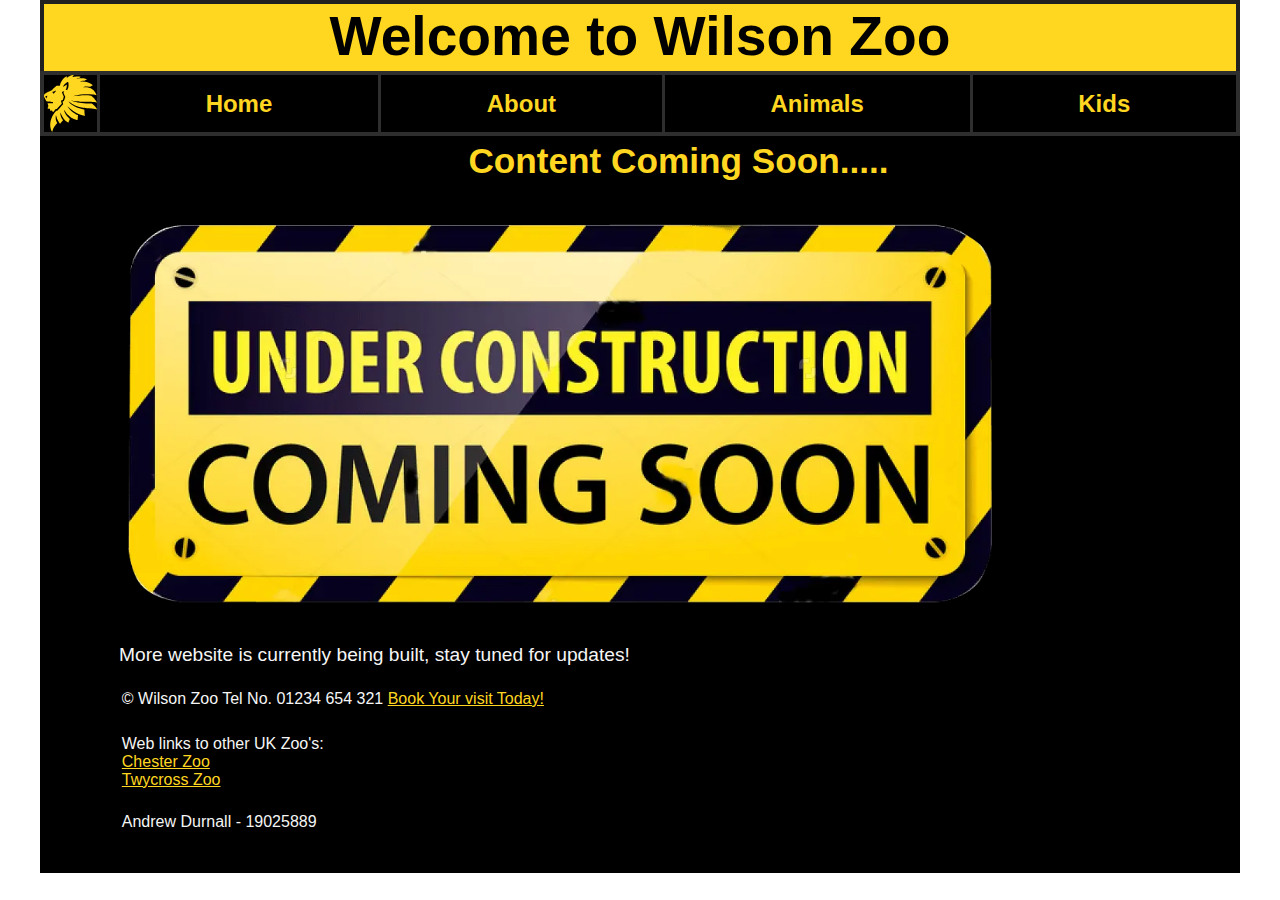
<file: assignment/zoo2/public/holding.html>
<!DOCTYPE html>
<html lang="en">

<head>
    <link rel="apple-touch-icon" sizes="180x180" href="images/apple-touch-icon.png">
    <link rel="icon" type="image/png" sizes="32x32" href="images/favicon-32x32.png">
    <link rel="icon" type="image/png" sizes="16x16" href="images/favicon-16x16.png">
    <link rel="manifest" href="manifest.json">
    <link rel="shortcut icon" href="images/favicon.ico">
    <meta name="msapplication-TileColor" content="#da532c">
    <meta name="msapplication-config" content="/images/browserconfig.xml">
    <meta name="theme-color" content="#FFD620">
    <meta charset="UTF-8">
    <meta name="viewport" content="width=device-width, initial-scale=1.0">
    <meta name="description" content="Wilson Zoo">
    <link rel="stylesheet" href="stylesBase.css">
    <title>Welcome to Wilson Zoo!</title>

</head>

<body>
    <div id="myPage">
        <header id="mainHeader">
            <h1>Welcome to Wilson Zoo</h1>

        </header>
        <nav class="mainNav">
            <!--personal photograph-->
            <a href="index.html">
                <picture class="logo">
                    <img src="images/svg.svg" alt="logo" width="200" height="200">
                </picture>
            </a>
            <ul>
                <li><a href="index.html"><span class="navbutton">Home</span></a></li>
                <li><a href="about.html"><span class="navbutton">About</span></a></li>
                <li><a href="animals.html"><span class="navbutton">Animals</span></a></li>
                <li><a href="kids.html"><span class="navbutton">Kids</span></a></li>
            </ul>
        </nav>
        <main>
            <h2 class="h2d2">Content Coming Soon.....</h2>
            <div class="top">
                <!-- Image from this website:  https://whiterivernow.com/under-construction-sign/-->
                <picture>
                    <source srcset="images/sign.webp" type="image/webp">
                    <source srcset="images/sign.jpg" type="image/jpg">
                    <img src="images/sign.png" id="sign" alt="construction sign" class="bodyimg" width="1230" height="580">
                </picture>
                <p id="holdp">
                    More website is currently being built, stay tuned for updates!
                </p>
            </div>

        </main>
        <footer>
            <p> &copy; Wilson Zoo Tel No. 01234 654 321 <a href="bookings.html">Book Your visit Today!</a></p>
            <ul class="footer">
                <li>
                    <p class="footp">Web links to other UK Zoo's:</p>
                </li>
                <li class="taptarget"><a href="https://www.chesterzoo.org/">Chester Zoo</a></li>
                <li class="taptarget"><a href="https://twycrosszoo.org/">Twycross Zoo</a></li>
            </ul>
            <p>Andrew Durnall - 19025889</p>
        </footer>
    </div>
    <script>

        //check whether browser support service workers

        if ('serviceWorker' in navigator) {

            window.addEventListener('load', function () {

                navigator.serviceWorker.register('serviceworker.js').then(

                    function (registration) {

                        console.log('Service worker registration successful', registration);

                    },

                    function (err) {

                        console.log('Service worker registration failed', err);

                    });

            });

        }

    </script>
</body>

</html>
</file>
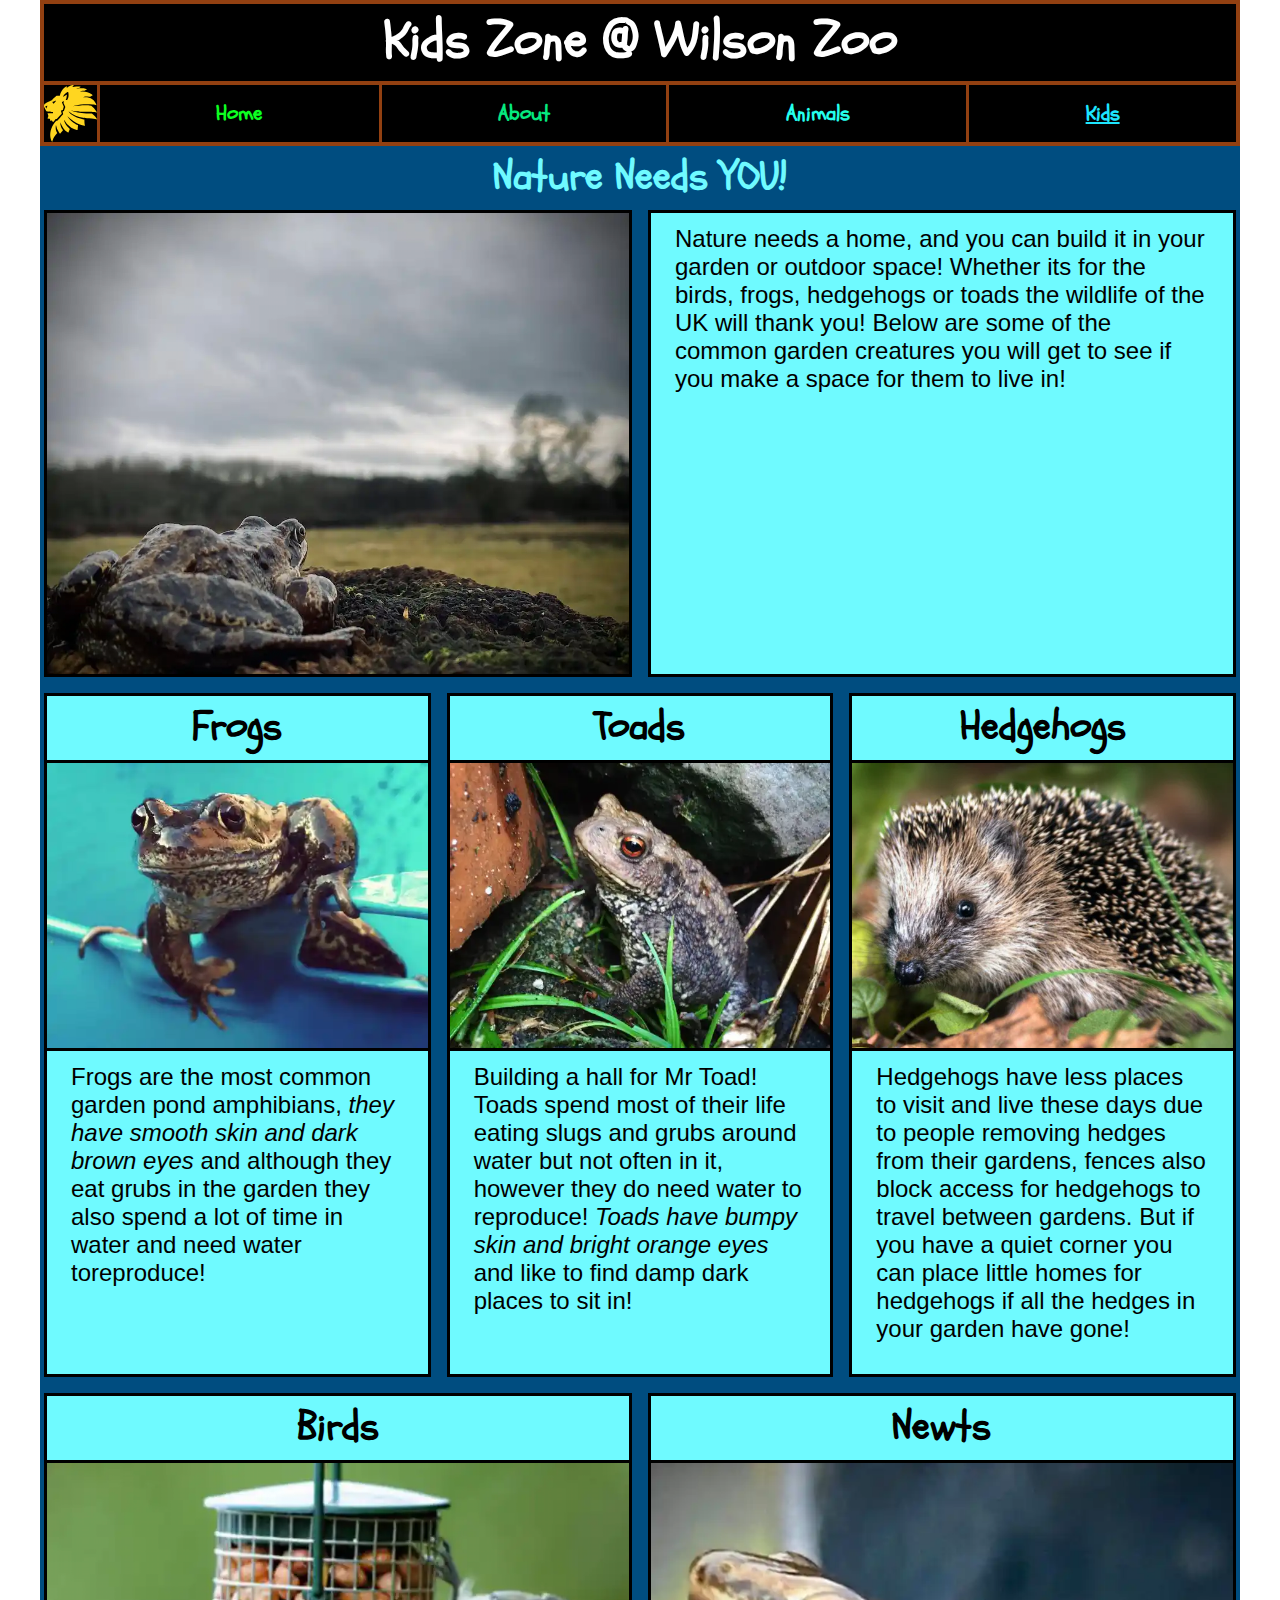
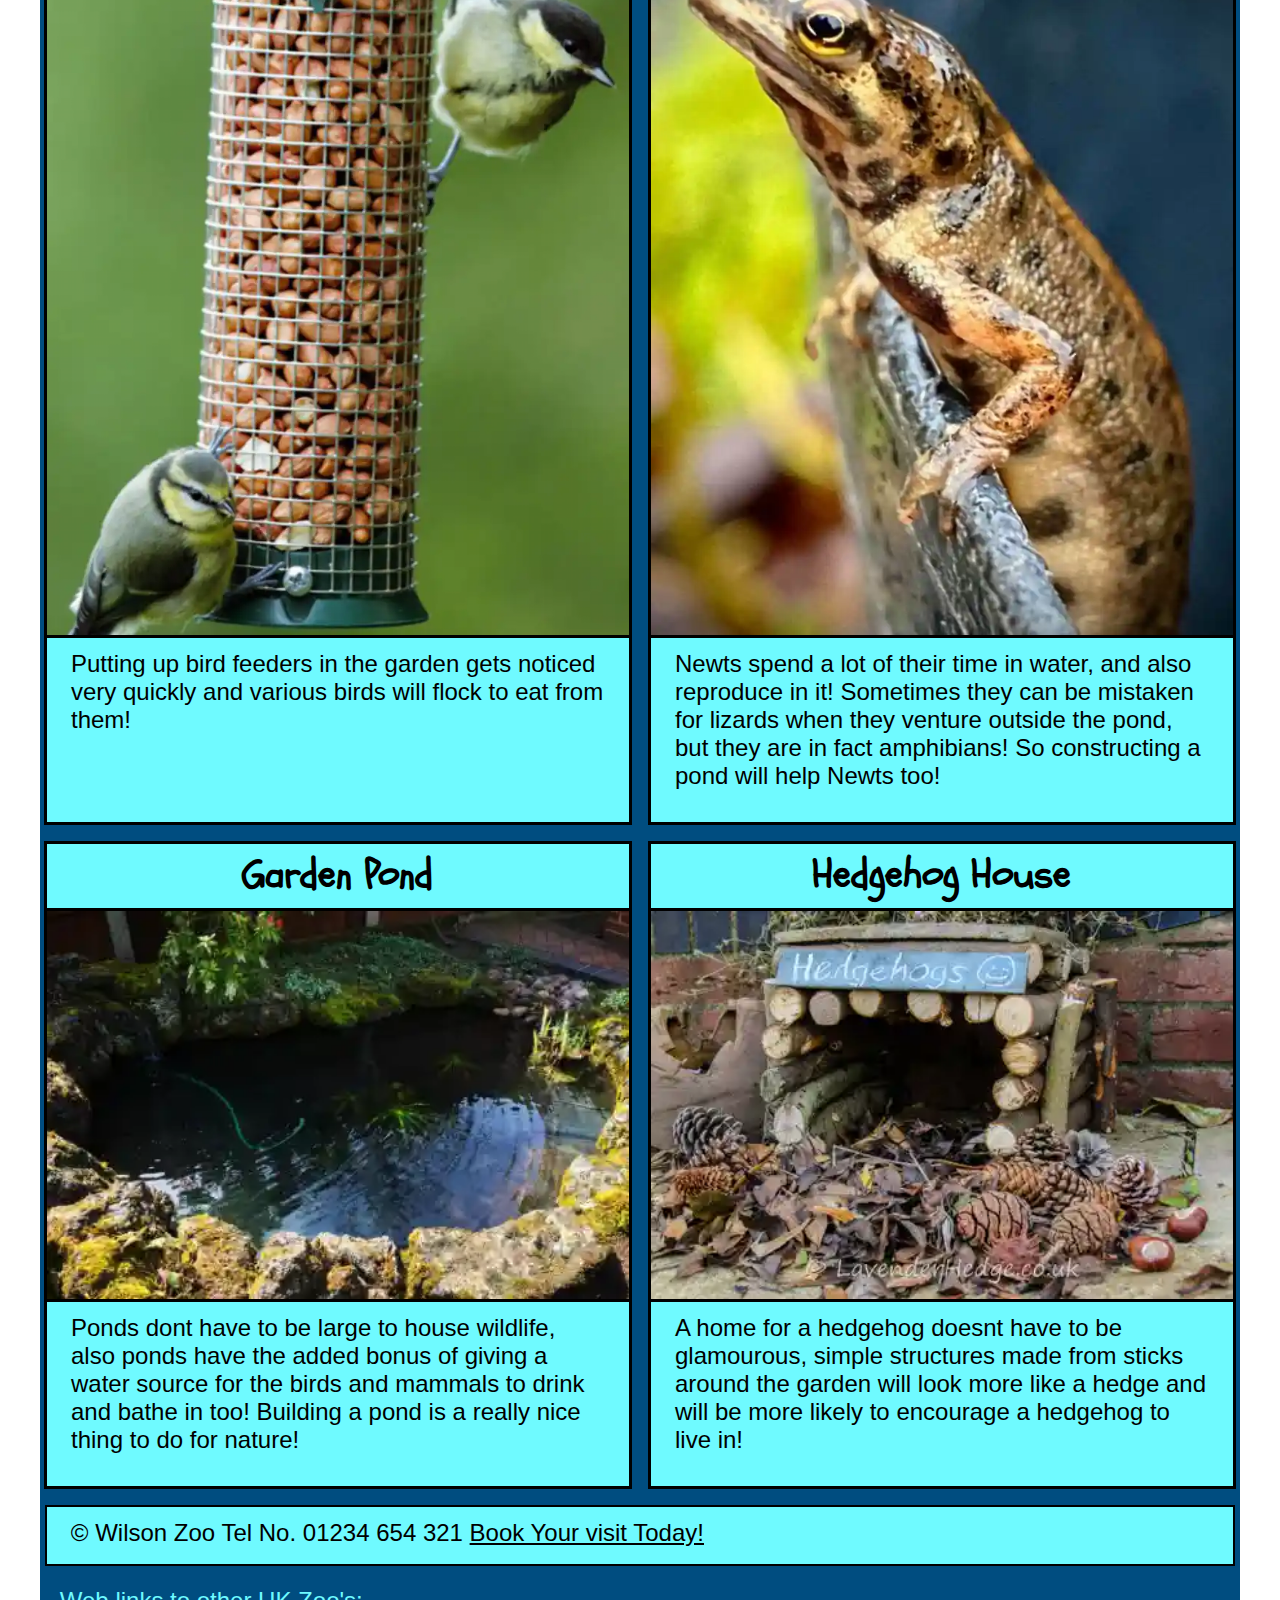
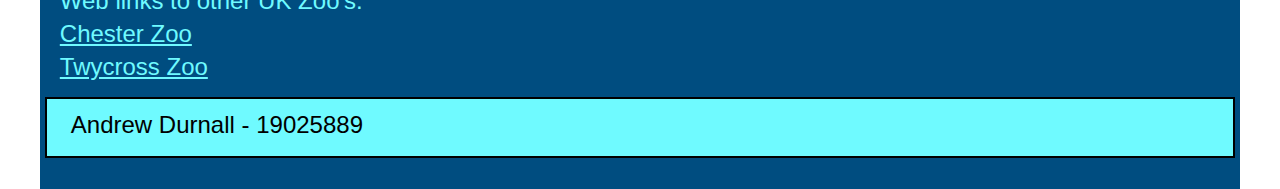
<file: assignment/zoo2/public/kids.html>
<!DOCTYPE html>
<html lang="en">

<head>
    <link rel="apple-touch-icon" sizes="180x180" href="images/apple-touch-icon.png">
    <link rel="icon" type="image/png" sizes="32x32" href="images/favicon-32x32.png">
    <link rel="icon" type="image/png" sizes="16x16" href="images/favicon-16x16.png">
    <link rel="manifest" href="manifest.json">
    <link rel="shortcut icon" href="images/favicon.ico">
    <meta name="msapplication-TileColor" content="#da532c">
    <meta name="msapplication-config" content="/images/browserconfig.xml">
    <meta name="theme-color" content="#FFD620">
    <meta charset="UTF-8">
    <meta name="viewport" content="width=device-width, initial-scale=1.0">
    <meta name="description" content="Wilson Zoo">
    <link rel="stylesheet" href="stylesBase.css">
    <link rel="stylesheet" href="kidstyle.css">
    <title>Welcome to Wilson Zoo!</title>

</head>

<body>
    <div id="myPage">
        <header id="mainHeader">
            <h1 id="sliderh1">Kids Zone @ Wilson Zoo</h1>

        </header>
        <nav class="mainNav">
            <a href="index.html">
                <picture class="logo">
                    <img src="images/svg.svg" alt="logo" width="200" height="200">
                </picture>
            </a>

            <ul>
                <li><a href="index.html"><span id="indexh2" class="navbutton">Home</span></a></li>
                <li><a href="about.html"><span id="abouth2" class="navbutton">About</span></a></li>
                <li><a href="animals.html"><span id="animalsh2" class="navbutton">Animals</span></a></li>
                <li><a href="kids.html"><span id="kidsh2" class="navbutton">Kids</span></a></li>
            </ul>
        </nav>
        <main>


            <h2 id="sliderh2">Nature Needs YOU!</h2>
            <div id="kidscontainer">


                <!--personal photograph-->
                <div id="1" class="box2">
                    <picture>
                        <source srcset="images/frog.webp" type="image/webp" media="(min-width: 900px)">
                        <source srcset="images/frogzoom.webp" type="image/webp" media="(min-width: 90px)">
                        <img src="images/frogzoom.jpg" id="frog" alt="frog" class="bodyimg" width="612" height="450">
                    </picture>
                </div>

                <div id="2" class="box2">
                    <p id="para1">
                        Nature needs a home, and you can build it in your garden or outdoor space! Whether its for
                        the
                        birds, frogs, hedgehogs or toads the wildlife of the UK will thank you!
                        Below are some of the common garden creatures you will get to see if you make a space for
                        them
                        to
                        live in!
                    </p>
                </div>

                <div id="3" class="box2">
                    <h2>Frogs</h2>
                    <!--personal photograph-->
                    <picture>
                        <source srcset="images/frog2.webp" type="image/webp">
                        <source srcset="images/frog2.jpg" type="image/jpg">
                        <img id="frog2" src="images/frog2.jpg" alt="frog" class="bodyimg" width="618" height="463">
                    </picture>
                    <p>
                        Frogs are the most common garden pond amphibians, <em>they have smooth skin and dark brown
                            eyes</em>
                        and although they eat grubs in the garden they also spend a lot of time in water and need
                        water
                        toreproduce!
                    </p>
                </div>
                <div id="4" class="box2">
                    <h2>Toads</h2>
                    <!--personal photograph-->
                    <picture>
                        <source srcset="images/toad.webp" type="image/webp">
                        <source srcset="images/toad.jpg" type="image/jpg">
                        <img id="toad" src="images/toad.jpg" alt="toad" class="bodyimg" width="618" height="463">
                    </picture>
                    <p>
                        Building a hall for Mr Toad! Toads spend most of their life eating slugs and grubs around
                        water
                        but
                        not often in it, however they do need water to reproduce! <em>Toads have bumpy skin and
                            bright
                            orange eyes</em> and like to find damp dark places to sit in!
                    </p>
                </div>

                <div id="5" class="box2">
                    <h2>Newts</h2>
                    <!--personal photograph-->
                    <picture>
                        <source srcset="images/newt.webp" type="image/webp">
                        <source srcset="images/newt.jpg" type="image/jpg">
                        <img id="newt" src="images/newt.jpg" alt="Newt" class="bodyimg" width="377" height="500">
                    </picture>
                    <p>
                        Newts spend a lot of their time in water, and also reproduce in it! Sometimes they can be
                        mistaken
                        for lizards when they venture outside the pond, but they are in fact amphibians! So
                        constructing
                        a
                        pond will help Newts too!
                    </p>
                </div>

                <div id="6" class="box2">
                    <h2>Birds</h2>
                    <!--image from https://www.birdfood.co.uk/-->
                    <picture>
                        <source srcset="images/birdfeeder.webp" type="image/webp">
                        <source srcset="images/birdfeeder.jpg" type="image/jpg">
                        <img id="birds" src="images/birdfeeder.jpg" alt="birds" class="bodyimg" width="754" height="1000">
                    </picture>
                    <p>
                        Putting up bird feeders in the garden gets noticed very quickly and various birds will flock
                        to
                        eat
                        from them!
                    </p>
                </div>

                <div id="7" class="box2">
                    <h2 id="hedg">Hedgehogs</h2>
                    <!-- image from https://www.bbc.co.uk/news/uk-england-nottinghamshire-52410797-->
                    <picture>
                        <source srcset="images/hedgehog.webp" type="image/webp">
                        <source srcset="images/hedgehog.jpg" type="image/jpg">
                        <img id="hedgehog" src="images/hedgehog.jpg" alt="hedgehog" class="bodyimg" width="618" height="463">
                    </picture>
                    <p>
                        Hedgehogs have less places to visit and live these days due to people removing hedges from
                        their
                        gardens,
                        fences also block access for hedgehogs to travel between gardens. But if you have a quiet
                        corner
                        you
                        can place little homes for hedgehogs if all the hedges in your garden have gone!
                    </p>
                </div>
                <div id="8" class="box2">
                    <h2>Garden Pond</h2>
                    <!--personal photograph-->
                    <picture>
                        <source srcset="images/pond.webp" type="image/webp">
                        <source srcset="images/pond.jpg" type="image/jpg">
                        <img id="pond" src="images/pond.jpg" alt="pond" class="bodyimg" width="450" height="300">
                    </picture>
                    <p>
                        Ponds dont have to be large to house wildlife, also ponds have the added bonus of giving a
                        water
                        source for the birds and mammals to drink and bathe in too! Building a pond is a really nice thing to do for nature!
                    </p>
                </div>

                <div id="9" class="box2">
                    <h2 id="hedgh">Hedgehog House</h2>
                    <!--image from http://lavenderhedge.co.uk/-->
                    <picture>
                        <source srcset="images/hedgehouse.webp" type="image/webp">
                        <source srcset="images/hedgehouse.jpg" type="image/jpg">
                        <img id="hedgehouse" src="images/hedgehouse.jpg" alt="hedgehog house" class="bodyimg" width="450" height="300">
                    </picture>
                    <p>
                        A home for a hedgehog doesnt have to be glamourous, simple structures made from sticks
                        around
                        the
                        garden will look more like a hedge and will be more likely to encourage a hedgehog to live
                        in!
                    </p>
                </div>
            </div>
        </main>
        <footer>
            <p> &copy; Wilson Zoo Tel No. 01234 654 321 <a id="bookingt" href="bookings.html">Book Your visit Today!</a>
            </p>
            <ul class="footer">
                <li class="footp">Web links to other UK Zoo's:</li>
                <li class="footp"><a href="https://www.chesterzoo.org/">Chester Zoo</a></li>
                <li class="footp"><a href="https://twycrosszoo.org/">Twycross Zoo</a></li>
            </ul>
            <p>Andrew Durnall - 19025889</p>
        </footer>
    </div>
    <script>

        //check whether browser support service workers

        if ('serviceWorker' in navigator) {

            window.addEventListener('load', function () {

                navigator.serviceWorker.register('serviceworker.js').then(

                    function (registration) {

                        console.log('Service worker registration successful', registration);

                    },

                    function (err) {

                        console.log('Service worker registration failed', err);

                    });

            });

        }

    </script>
</body>

</html>
</file>
<file: assignment/zoo2/public/stylesBase.css>
/* mobile phone tablet and base settings */

#myPage {
    width: auto;
    background-color: rgb(0, 0, 0);
    min-width: 320px;
    max-width: 1200px;
    margin: 0 auto;
}

.banner{
    display: block;
    width: 98.5%;
    height: auto;
    margin-left: auto;
    margin-right: auto;
    margin-top: 10px;
}

.logo {
    display: block;
    width: auto;
    height: 57px;
    background: rgb(0, 0, 0);
}

nav img{
    display: block;
    width: auto;
    height: 57px;
}

a{
    color: rgb(255, 214, 32);
}

main {
    margin: 0px 4px 0px 4px;
    display:block;
}

p {
    text-align: left;
    width:auto;
    background-color:rgb(0, 0, 0);
    padding:0.5em 1em 0.7em 1em;
    margin:0px 0px 15px 0px;
}

header {
    font-size: 1.5em;
    text-align: center;
    margin: 0;
    background-color: rgb(255, 214, 32);
    border: 4px solid rgb(32, 32, 32);
    border-bottom: 0;
    padding-bottom: 3px;
}

header h1 {
    font-size:2.3em;
    margin: 0;
    color:rgb(0, 0, 0);
}

h2{
    font-size: 2.2em;
    padding: 0;
    margin:5px 0px 5px 0px;
    justify-self: center;
    text-align: center;
    color:rgb(255, 214, 32);
}

h3{
    color:rgb(0, 0, 0);
    background-color: #9b9b9b;
    padding:0;
    margin: 0;
    font-size: 1.8em;
    justify-self: center;
    text-align: center;
}
.mainNav a {
    text-align: center;
    font-size: 1em;
    font-weight: bold;
    min-height: 57px;
    line-height: 57px;
    max-height: 57px;
    display: block;
    margin-left:0;
    padding:0;
    text-decoration: none;
}

.mainNav {
    min-height: 57px;
    max-height: 57px;
    position: sticky;
    top: 0;
    border: 4px solid rgb(46, 46, 46);
    display: flex;
    z-index: 100;
}

.navbutton{
    text-decoration: none;
    color: rgb(255, 214, 32);
    font-size: 1.1em;
}
.mainNav ul {
    margin: 0;
    padding: 0;
    display: flex;
    flex-flow: row wrap;
    text-decoration: none;
    list-style-type: none;
    flex-grow: 1;
    background: rgb(46, 46, 46);
}

.mainNav li {
    width: auto;
    flex-grow:1;
    background-color: rgb(46, 46, 46);
    margin-left: 3px;
}

/*Nav button colors*/
.mainNav a{
    background-color: black;
}

body {
    padding: 0;
    margin: 0;
    font-family:'Franklin Gothic Medium', 'Arial Narrow', Arial, sans-serif;
}

.bodyimg{
    width: 99%;
    height: auto;
    margin:0;
    border:2px solid black;
}

.top a {
    font-weight: bold;
}

footer {
    padding: 1em 0.3em 1em 0.3em;
    color: whitesmoke;
}    

#page{
    text-decoration: underline whitesmoke;
}

.footer li{
    list-style-type: none;
    color: whitesmoke;
}

#chamlink{
    text-align: left;
}

#eventlink{
    text-align: left;
}

footer ul{
    padding-left: 16px;
}

.footer p{
    background-color: rgb(0, 0, 0);
    padding: 0;
    margin: 0;
    color: whitesmoke;
}

.box{
    border: solid whitesmoke 2px;
    margin: 5px 0px 0px 0px;
    padding: 0px 5px 5px 5px;
    background-color: black;
}

.box a{
    display: block;
    text-align: center;
}

.box p{
    color: whitesmoke;
    padding: 0px 0px 0px 5px;
    text-align: left;
    background-color:black;
}

.boxa{
    border: solid whitesmoke 2px;
    margin: 5px 0px 0px 0px;
    padding: 0px 5px 5px 5px;
    background-color: black;
}
/*box b is the div containing the call to actions on the index page*/
.boxb{
    border:none;
    margin:5px;
    padding:0;
    background-color: black;
}

.boxa a{
    display: block;
    text-align: left;
}

/*box b is the div containing the call to actions on the index page*/
.boxb a{
    display: block;
    text-align: center;

}

.boxa p{
    color: whitesmoke;
    padding: 0;
    background-color:black;
}

/*box b is the div containing the call to actions on the index page*/
.boxb p{
    color: whitesmoke;
    padding: 0;
    text-align: center;
    background-color:black;
}

.info{
    text-align: center;
}

/*Animal Page animal names colors*/

#chamh2{
    background-color: black;
    color:rgb(230, 119, 252);
}
#peah2{
    color:rgb(0, 194, 74);
}
#seah2{
    color:rgb(65, 201, 255);
}
#tigh2{
    color: orange;
}
#flah2{
    color: rgb(255, 159, 175);
}
#lemh2{
    color: rgb(240, 164, 120);
}
#anth2{
    color: rgb(180, 218, 231);
}
#penh2{
    color: rgb(80, 255, 232) ;
}
#girh2{
    color: rgb(230, 84, 0);
}

#about1{
    margin-bottom: 0;
    font-size: 1.1em;
}
#about2{
    margin-bottom: 0;
    font-size: 1.1em;
}

.aboutul li{
    color: whitesmoke;
    padding-left:0px;
}

.aboutul{
    padding:0;
    font-weight: bold;
    font-size: 1.1em;
    margin-top: 0;
}

#addr{
    display: block;
    font-weight: bold;
    color: rgb(255, 214, 32);
    font-size: 1.5em;
    padding:0;
}

#times{
    display: block;
    font-weight: bold;
    color: rgb(255, 214, 32);
    font-size: 1.5em;
    padding:0;
}

#ol{
    padding:5px 10px 0px 30px;
    text-decoration: solid whitesmoke;
}

#cont{
    display: block;
    font-weight: bold;
    color: rgb(255, 214, 32);
    font-size: 1.5em;
    padding:0;
}

.table{
    color: whitesmoke;
    border: 2px solid #9b9b9b;
    width: 100%;
}

td{
    text-align: center;
    border-top:2px solid rgb(255, 214, 32);
}

.last{
    border-bottom:2px solid rgb(255, 214, 32);
}

.price{
    font-weight: bold;
    margin: 0;
    color: rgb(255, 214, 32);
}

.price1{
    font-weight: bold;
    margin: 0;
    color: whitesmoke;
}

#weekevent{
    color: rgb(22, 0, 122);
}

#eventpara{
    margin: 0;
}

#inbox1{
    border: none;
}

#inbox2{
    border:none;
}

#ad1{
    border: none;
}

#ab2{
    border:none;
}

#address{
    list-style-type: none;
}

#contact{
    list-style-type: none;
}

#openingtimes{
    list-style-type: none;
}

#booklink{
    color: rgb(255, 214, 32);
    font-weight: bold;
}

#donatelink{
    text-align: left;
}

#sponsorh2{
    text-align: left;
}

#weekevent{
    background-color: black;
    color: rgb(82, 255, 66);
}

#inbox3{
    border: none;
}

#holdp{
    color: whitesmoke;
    margin: 0;
    padding: 0px 0px 0px 18px;
}

.calltoaction{
    font-weight: bolder;
    font-size: 3em;
    background-color: rgb(255, 214, 32);
    color:black;
    text-decoration:none;
}

.indexh2{
    text-align: center;
    padding: 0;
}

/* footer links are easier to tap without SEO issues on mobile*/
.taptarget{
    padding-top: 25px;
}

#ab1{
    border:none;
}

#ad2{
    border:none;
}

/* pc desktop settings */
@media only screen and (min-width : 900px) {

.indexh2{
    text-align: left;
    padding: 0px 0px 0px 4px;
}

.boxb{
    width:50%
}

/*all hyperlinks except the manin nav mouse hover colour*/

a:hover{
    color: whitesmoke;
}

.mainNav a:hover{
    text-decoration: underline whitesmoke;
}

.split{
    padding-bottom: 10px;
}

/*header 2 not in boxes align left for desktop.*/
.h2d2{
    margin-left: 77px;
    text-align: left;
}

h2{
    margin-top: 5px;
}

.top{
    display: flex;
    flex-direction: column;
}

.boxes{
    display: flex;
    flex-direction: row;
    margin: 0px 76px 0px 76px;
}

.top p{
    margin:0px 0px 0px 5px;
    text-align: left;
    font-size: 1.2em;
    border:0;
}


.top h2{
    margin:0px 0px 0px 5px;
}

.top picture{
    margin:0;
    padding:0;
    border:0;
}

.box{
    margin: 3px;
}

#inbox1{
    border: none;
    padding:0;
    margin:0px 77px 0px 77px;
}

#inbox2{
    border:none;
    padding:0;
    margin:0px 77px 0px 77px;
}

#inbox3{
    padding:0;
    margin:0px 77px 0px 77px;
}

#partners{
    padding:0;
    margin:0px 77px 0px 77px;
}

#tiger{
    height:401px;
    width: auto;
    padding-top: 5px;
}

#lemur{
    height:229px;
    width: auto;
    padding-top: 5px;
}

footer{
    margin-left: 61px;
}

#chamelion2{
    height:350px;
    width: auto;
    padding-top: 5px;
}

.boxa{
    width: 50%;
    margin: 5px;
    padding: 5px;
}

.boxa p{
    margin:0;
    padding:0;
}

.top a{
    text-align: left;
}

.paragraph{
    margin:0;
}

.aboutul{
    width: 100%;
    align-content: center;
    font-size: 1.1em;
    font-weight: bold;
    padding-left: 10px;
}

#ol{
    margin-top:0;
    align-items: center;
    display:block;
}

#lorikeet{
    height: 350px;
    width: auto;
    padding-top: 5px;
}

#about1{
    text-align: left;
    padding:0px 0px 2px 3px;
}
#about2{
    text-align: left;
    padding:0px 0px 2px 3px;
}

.animaltop{
    display: flex;
    justify-content: center;
}

.navbutton{
    font-size: 1.5em;
}

#trustbox{
    margin-left: 77px;
    width: 40%;
}

#sign{
    width: 80%;
    margin-left:30px;
}

#ab1{
    margin-left: 0;
    border: solid whitesmoke 2px;
}

#ad2{
    margin-right:0;
    border: solid whitesmoke 2px;
}

#holdp{
    padding: 0px 0px 0px 75px;
}

/* footer links are neater on desktop no need for large tap gaps between them*/
.taptarget{
    padding: 0;
}

}
</file>
<file: assignment/zoo2/public/kidstyle.css>
/* mobile phone tablet and base settings */

/*Kids page font*/

@font-face {
    font-family: 'Schoolbell';
    src: url('images/Schoolbell-Regular.eot');
    src: url('images/Schoolbell-Regular.eot?#iefix') format('embedded-opentype'),
         url('images/Schoolbell-Regular.woff2') format('woff2'),
         url('images/Schoolbell-Regular.woff') format('woff');
    font-weight: normal;
    font-style: normal;
    font-display: swap;
}

#myPage {
    width: auto;
    background-color: rgb(0, 77, 128);
    margin: 0 auto;
}
a{
    color: rgb(0, 0, 0);
}

main {
    margin: 0px 4px 0px 4px;
    display:block;
}

p {
    text-align: left;
    width:auto;
    background-color:rgb(111, 250, 255);
    padding:0.5em 1em 0.7em 1em;
    margin:0px 0px 15px 0px;
    font-size: 1.5em;
    font-family: 'Gill Sans', 'Gill Sans MT', Calibri, 'Trebuchet MS', sans-serif;
    border:solid 2px rgb(0, 0, 0);
    color: black;
}

header {
    font-size: 1.5em;
    text-align: center;
    margin: 0;
    background-color: rgb(0, 0, 0);
    border: 4px solid rgb(146, 64, 17);
    border-bottom: 0;
    padding-bottom: 3px;
}

header h1 {
    font-size:2.2em;
    margin: 0;
    color:rgb(255, 255, 255);
    font-family: 'Schoolbell';
}

h2{
    font-size: 2.5em;
    padding: 0;
    margin:3px 0px 5px 0px;
    justify-self: center;
    text-align: center;
    color:rgb(111, 250, 255);
    font-family: 'Schoolbell';
}

#sliderh2{
    animation-name: backInLeft;
    animation-delay: 0s;
    animation-duration: 1s;
    animation-fill-mode: both;
    animation-play-state: running;
    color: rgb(111, 250, 255);
}

/*Animation for approaching from the left horizontally*/
/* taken from https://daneden.github.io/animate.css/ */

 @keyframes backInLeft {
    0% {
      transform: translateX(-2000px) scale(0.7);
      opacity: 0.7;
    }
  
    80% {
      transform: translateX(0px) scale(0.7);
      opacity: 0.7;
    }
  
    100% {
      transform: scale(1);
      opacity: 1;
    }
  }  

h3{
    color:rgb(0, 0, 0);
    background-color: #9b9b9b;
    padding:0;
    margin: 0;
    font-size: 1.8em;
    justify-self: center;
    text-align: center;
}

.mainNav a {
    text-align: center;
    font-size: 1em;
    font-weight: bold;
    min-height:57px;
    line-height:57px;
    display:block;
    padding:0;
    text-decoration: none;
    background-color: black;
    margin-left:0;
}

.mainNav {
    min-height: 57px;
    position: sticky;
    top: 0;
    width: auto;
    border: 4px solid rgb(146, 64, 17);
    z-index: 100;
    display: flex;
}

.navbutton {
    text-decoration: none;
    color: rgb(255, 255, 255);
    font-size: 1.3em;
    font-family: 'Schoolbell';
}

nav img{
    display: block;
    width: auto;
    height: 57px;
}

.mainNav ul {
    margin: 0;
    padding: 0;
    display: flex;
    flex-flow: row wrap;
    text-decoration: none;
    list-style-type: none;
    flex-grow: 1;
    background: rgb(146, 64, 17);
}

.mainNav li {
    width: auto;
    flex-grow:1;
    background-color: rgb(146, 64, 17);
    margin-left: 3px;
}

body {
    padding: 0;
    margin: 0;
    font-family: 'Segoe UI', Tahoma, Geneva, Verdana, sans-serif;
}

.bodyimg{
    width: 99%;
    height: auto;
    margin:0;
    border:2px solid black;
}

.top a {
    color: black;
    font-weight: bold;
}

footer {
    padding: 1em 0.3em 1em 0.3em;
}

#page{
    background-color: black;
}

.footer li{
    list-style-type: none;
    color:rgb(111, 250, 255);
    font-size: 1.5em;
    padding:5px 0px 0px 0px;
}
footer a{
    color: black;
}

footer ul{
    padding-left: 15px;
}

.footer p{
    padding: 0;
    margin: 0;
    background-color: rgb(77, 211, 0);
    border:none;
}

.footp{
    color: rgb(111, 250, 255);
    font-size: 1em;
    background-color:rgb(0, 77, 128);
}

.footp a{
    color: rgb(111, 250, 255);
}

.box{
    border: solid whitesmoke 2px;
    margin: 5px 0px 0px 0px;
    padding: 0px 5px 5px 5px;
}
.box a{
    display: block;
    text-align: center;
}
.box p{
    color: whitesmoke;
    background-color: black;
    padding: 0;
    text-align: center;
}
.info{
    text-align: center;
}

/*Nav writing colors*/

#indexh2{
    color: rgb(13, 255, 33);
}
#abouth2{
    color: rgb(5, 233, 127);
}
#animalsh2{
    color: rgb(37, 255, 237)
}
#kidsh2{
    color: rgb(29, 229, 255);
    text-decoration: underline;
}

#bookingt{
    color: black;
}

/* pc desktop settings */
@media only screen and (min-width : 900px) {

footer{
    margin:0;
}

.mainNav a:hover{
    text-decoration: underline rgb(29, 229, 255);
}
        
/*Grid setup*/
#kidscontainer {
    display:grid;
    grid-template-columns: repeat(6, 1fr);
    grid-template-rows: repeat(auto, 1fr);
    column-gap:1em;
    row-gap:1em;
}

/* top image */
.box2:nth-of-type(1) { 
    grid-column: 1 / 4;
    grid-row: 1 / 2;
    animation-name: backInLeft;
    animation-delay: 0.1s;
    animation-duration: 1s;
    animation-fill-mode: both;
    animation-play-state: running;
}

/* top text */
.box2:nth-of-type(2) { 
    grid-column: 4 / 7;
    grid-row: 1 / 2;
    flex-grow: 1;
    animation-name: backInRight;
    animation-delay: 0.1s;
    animation-duration: 1s;
    animation-fill-mode: both;
    animation-play-state: running;
}

/* frogs */
.box2:nth-of-type(3) { 
    grid-column: 1 / 3;
    grid-row: 2 / 3;
}
/* toads */
.box2:nth-of-type(4) { 
    grid-column: 3 / 5;
    grid-row: 2 / 3;
}
/* newts */
.box2:nth-of-type(5) { 
    grid-column: 4 / 7;
    grid-row: 3 / 4;
}
/* birds */
.box2:nth-of-type(6) { 
    grid-column: 1 / 4;
    grid-row: 3 / 4;
}
/* hedgehog */
.box2:nth-of-type(7) { 
    grid-column: 5 / 7;
    grid-row: 2 / 3;
}
/* pond */
.box2:nth-of-type(8) { 
    grid-column: 1 / 4;
    grid-row: 4 / 5;
}
/* hedgehog house */
.box2:nth-of-type(9) { 
    grid-column: 4 / 7;
    grid-row: 4 / 5;
}

#frog{
    border:none;
}

.bodyimg{
    border-left: none;
    border-right: none;
    border-top: 3px solid black;
    border-bottom: 3px solid black;
    display: flex;
    width:100%;
}

.box2 p{
    background: none;
    border: none;
}

.box2 {
    background: rgb(111, 250, 255);
    border: 3px solid black;
}

.box2 h2{
    color: black;
}

/*Animation for approaching from the right horizontally taken from https://daneden.github.io/animate.css/ */

@keyframes backInRight {
    0% {

      transform: translateX(2000px) scale(0.7);
      opacity: 0.7;
    }
  
    80% {

      transform: translateX(0px) scale(0.7);
      opacity: 0.7;
    }
  
    100% {

      transform: scale(1);
      opacity: 1;
    }
  } 

  #sliderh1{
    animation-name: backInRight;
    animation-delay: 0s;
    animation-duration: 1s;
    animation-fill-mode: both;
    animation-play-state: running;
}

}
</file>
